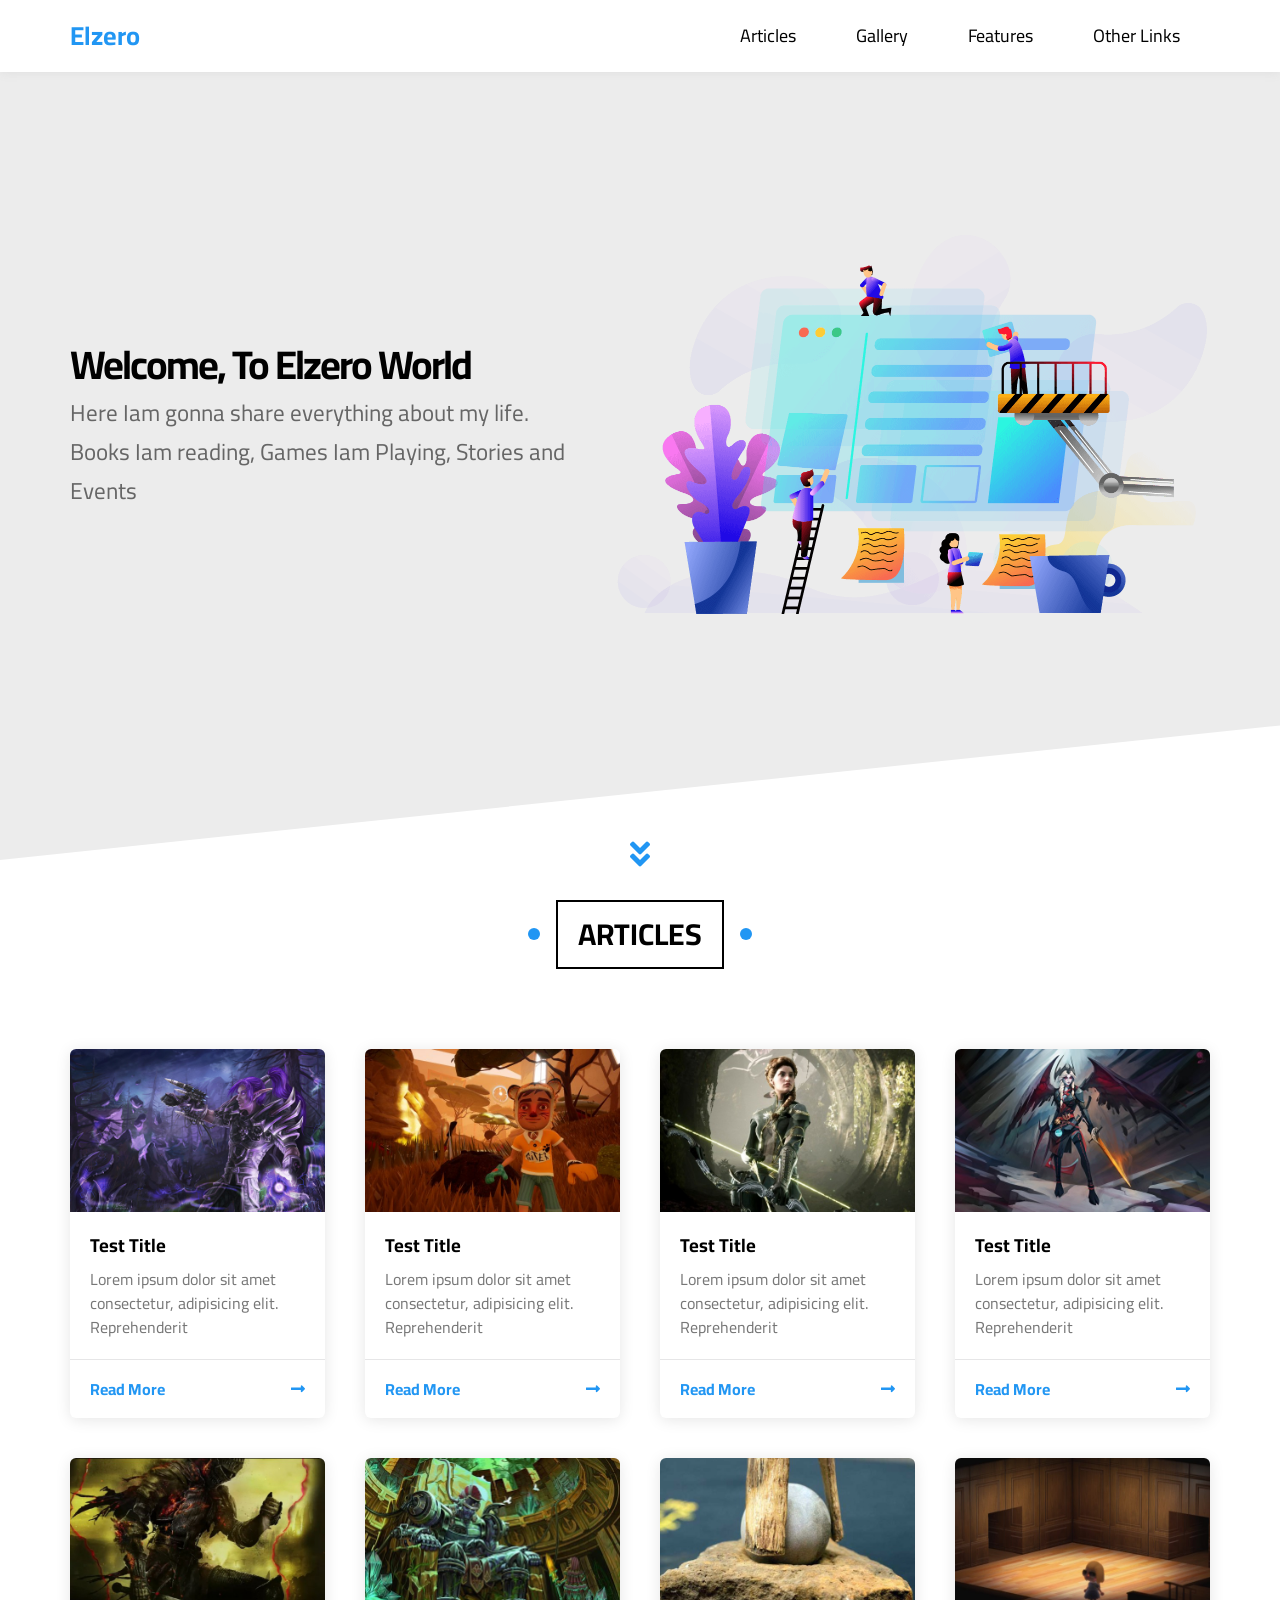
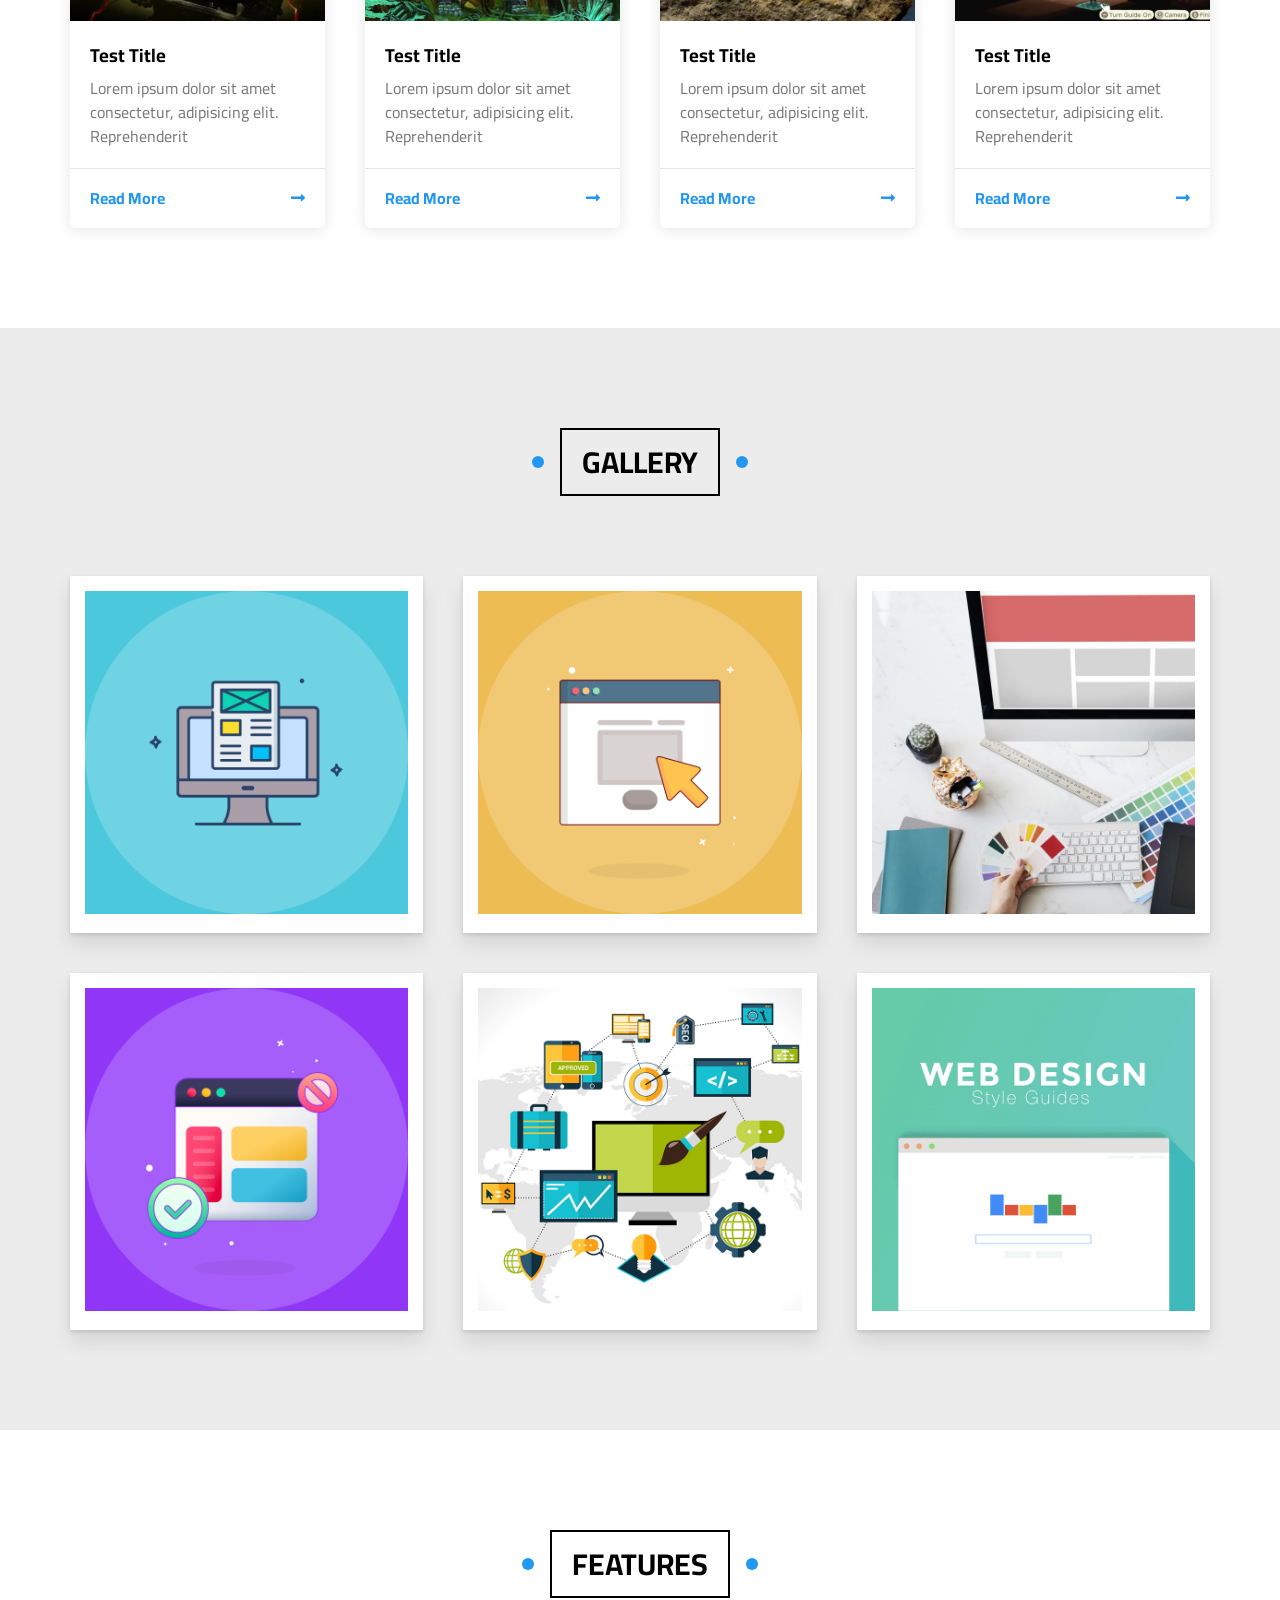
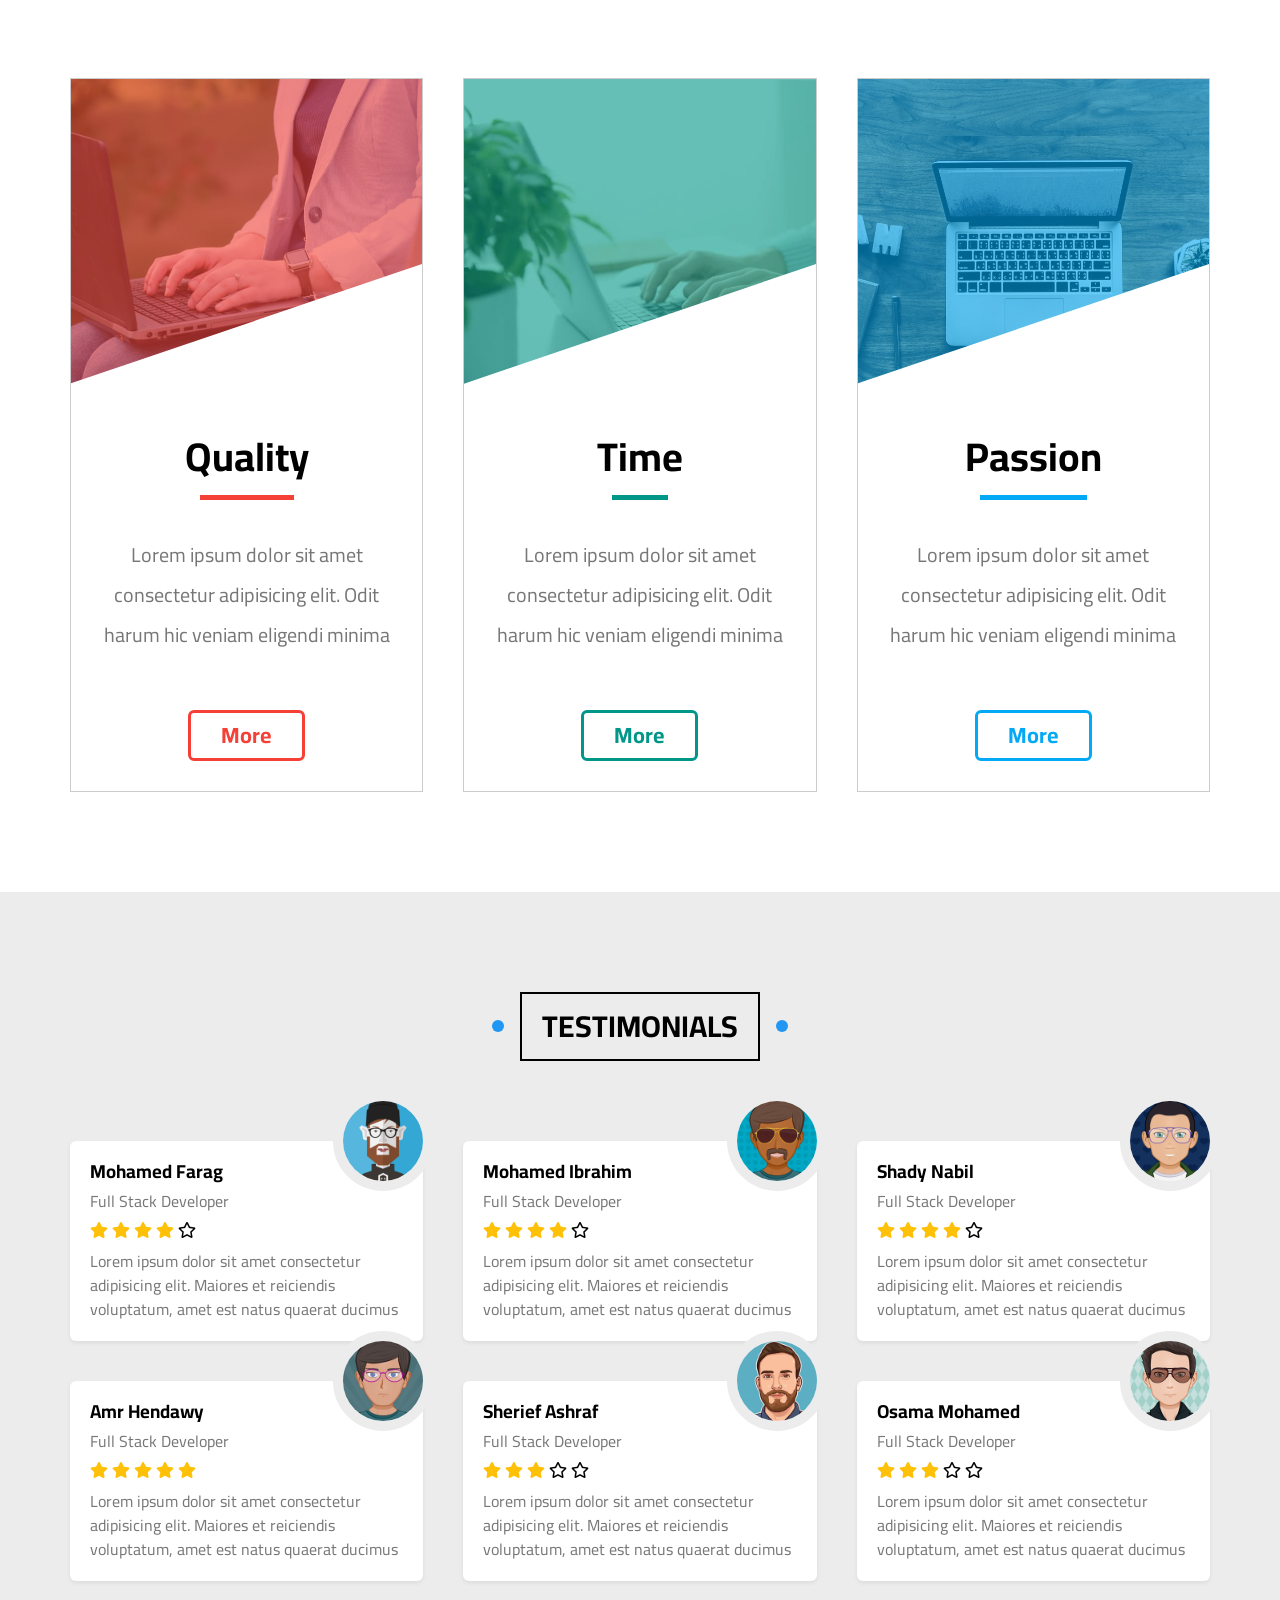
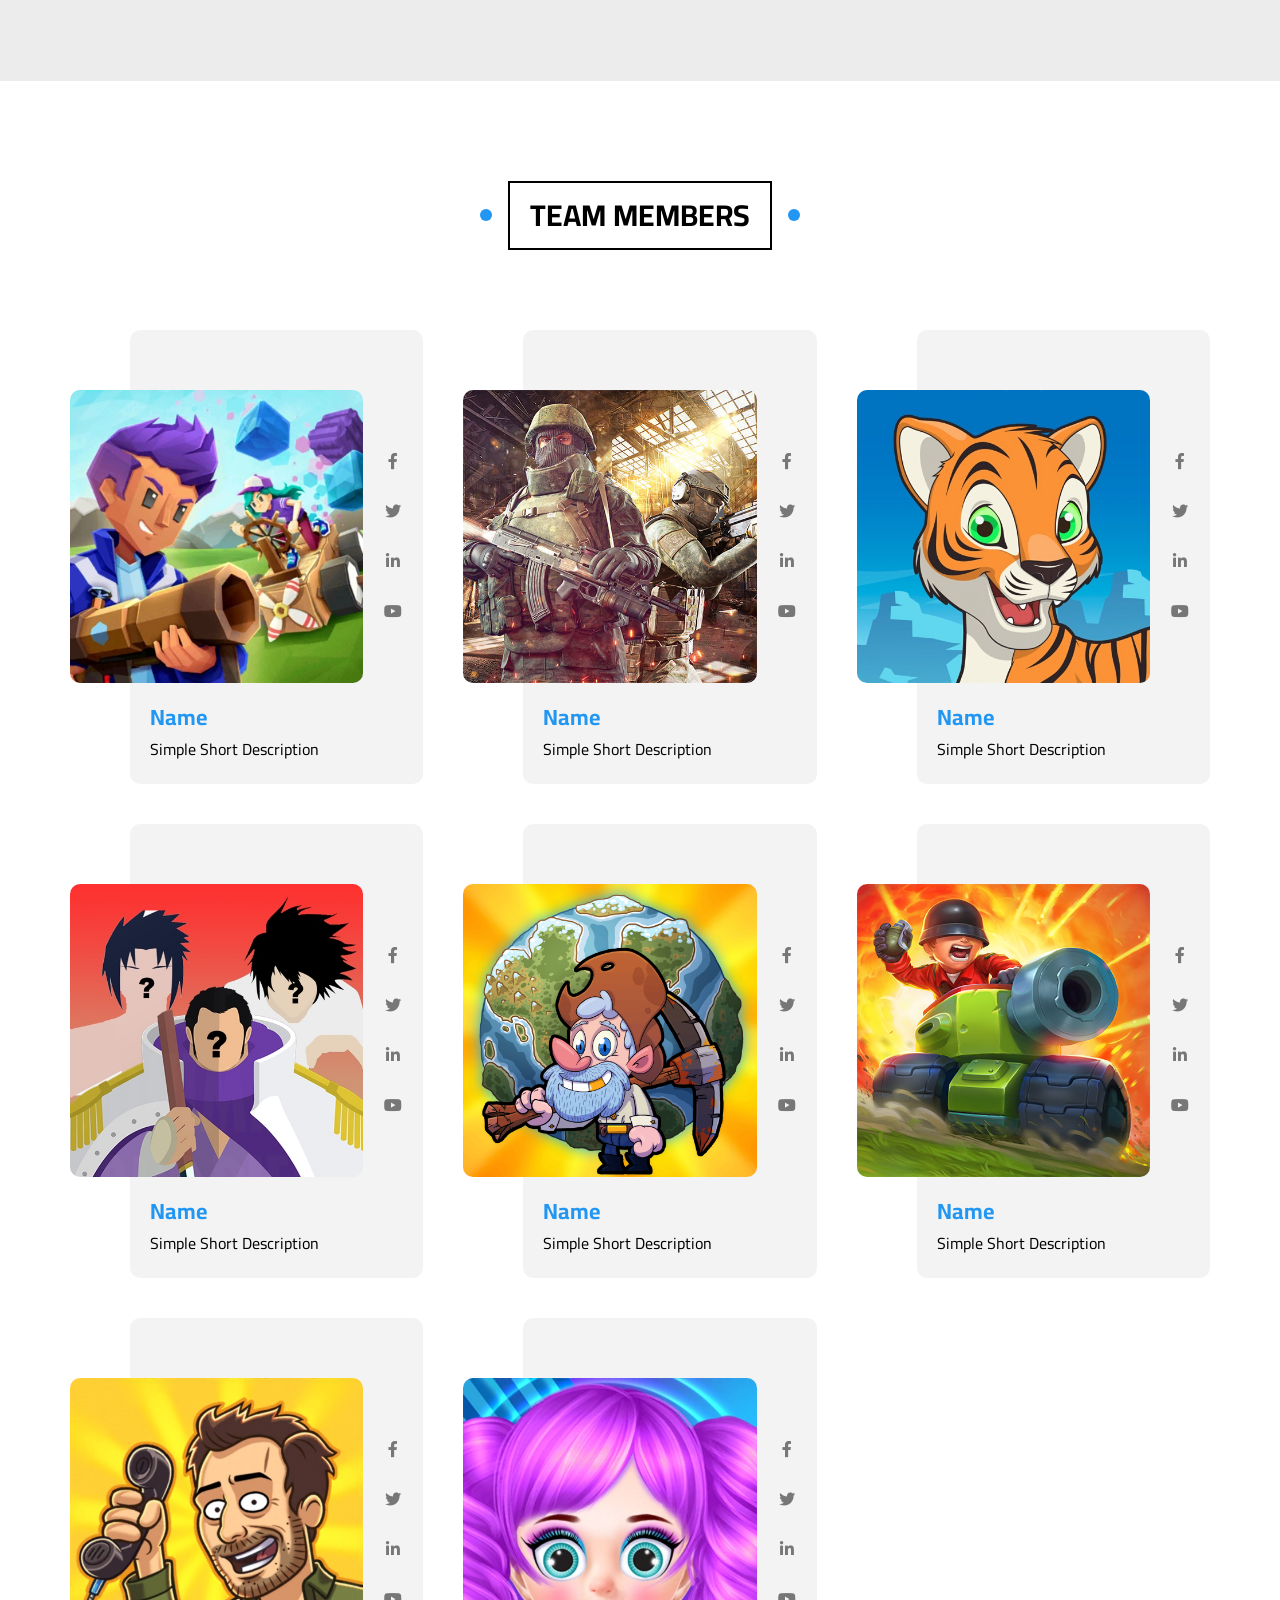
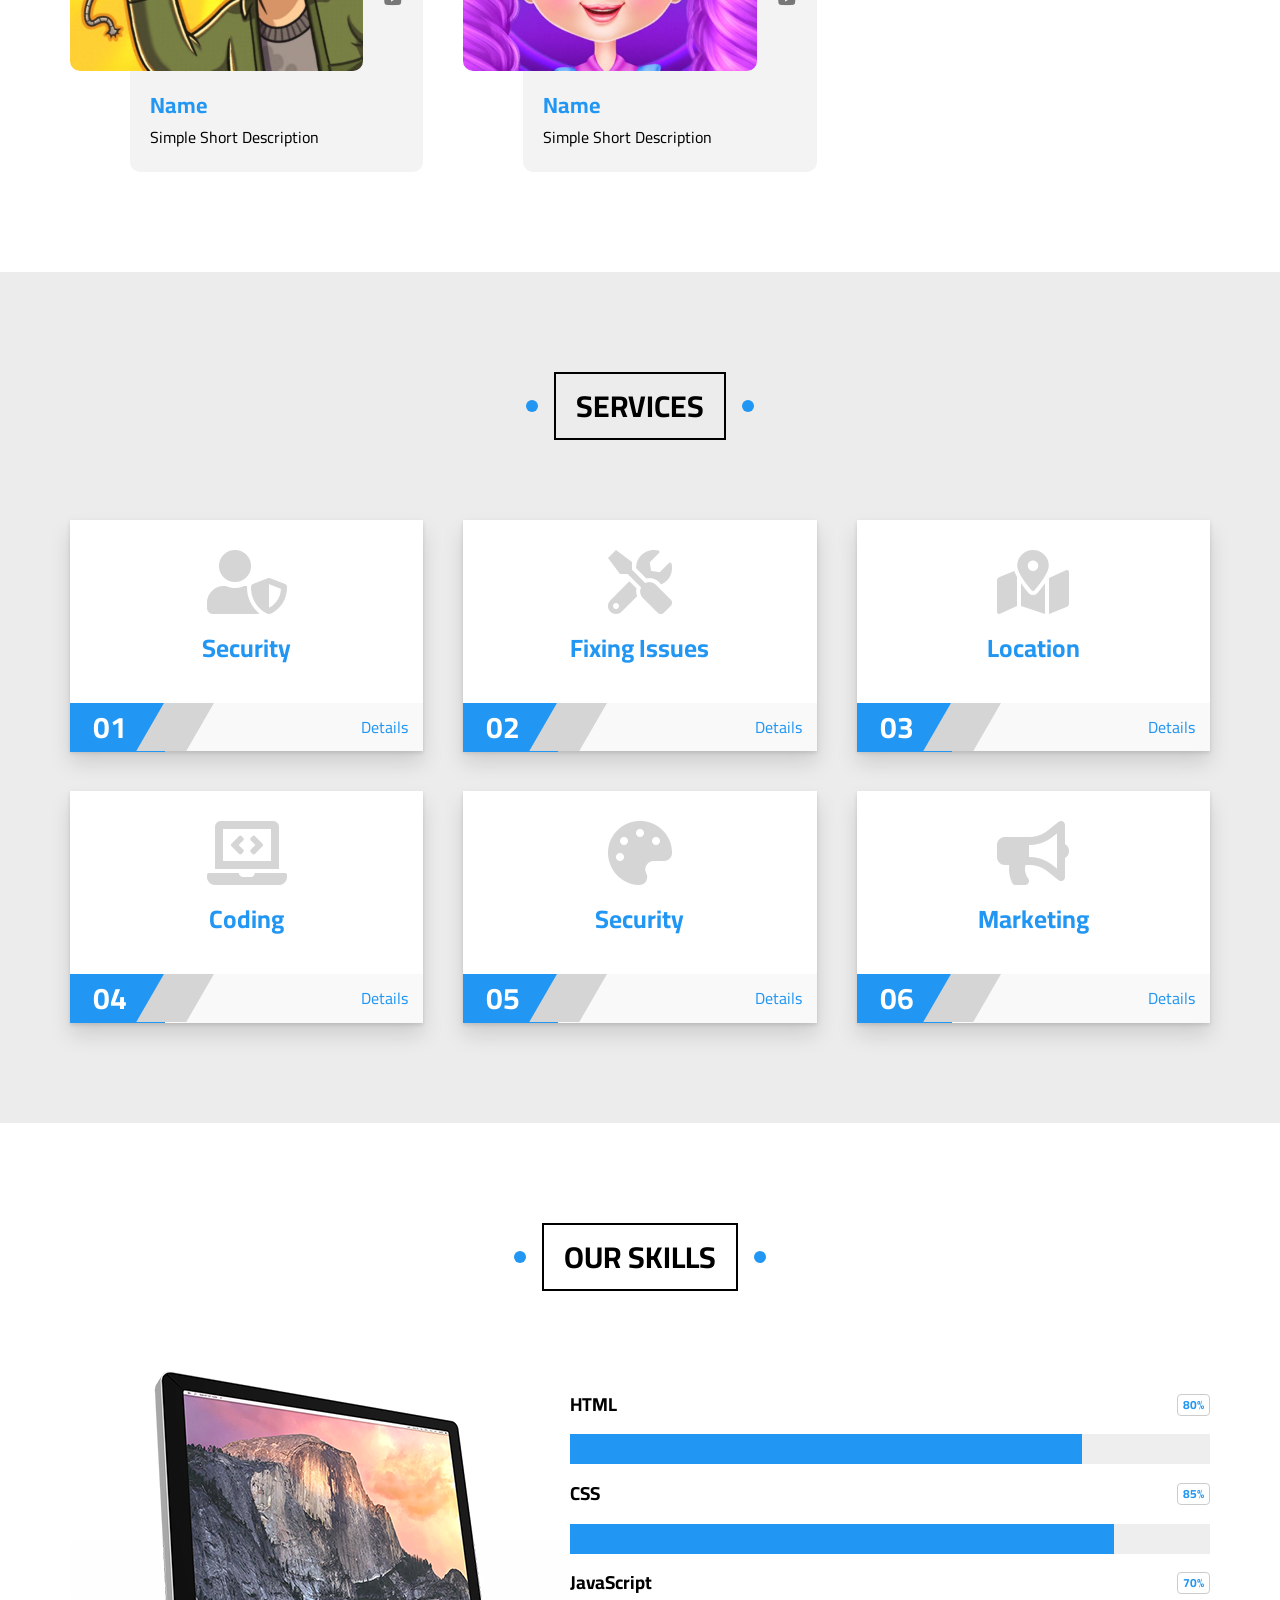
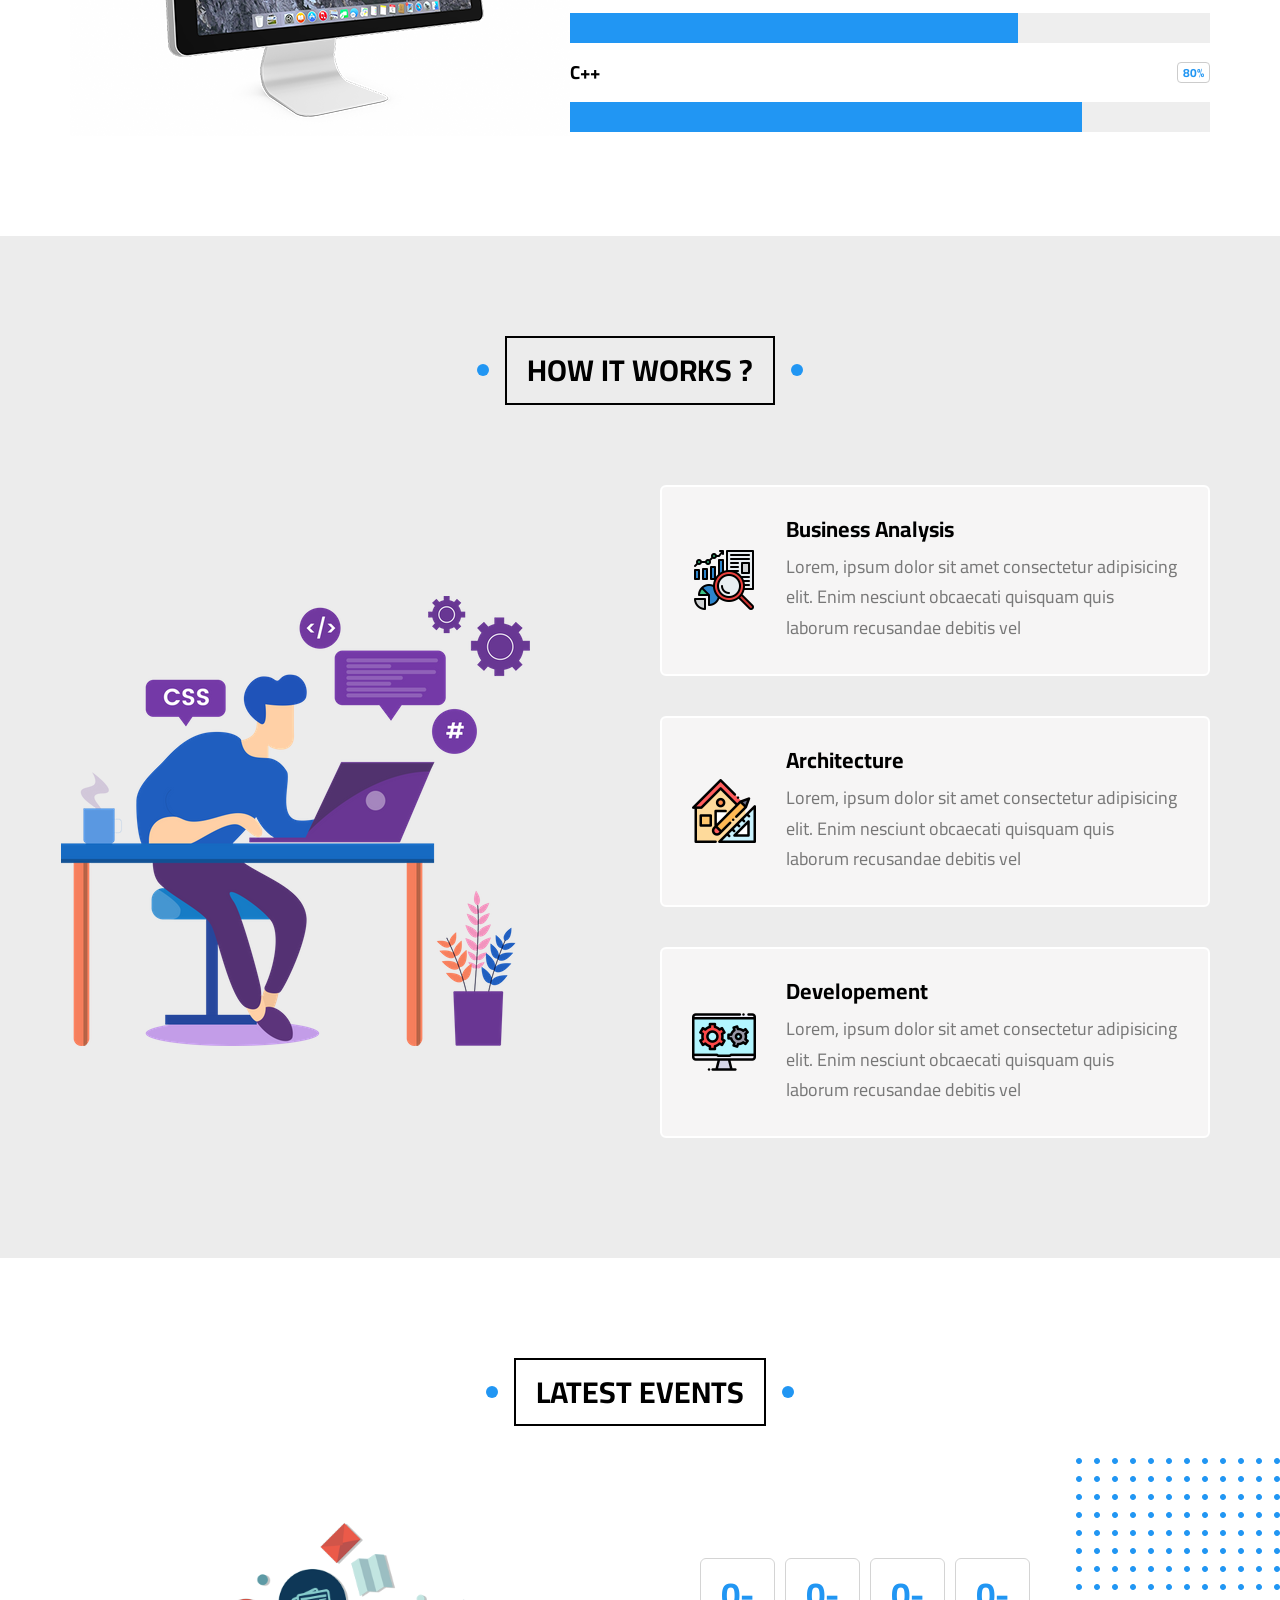
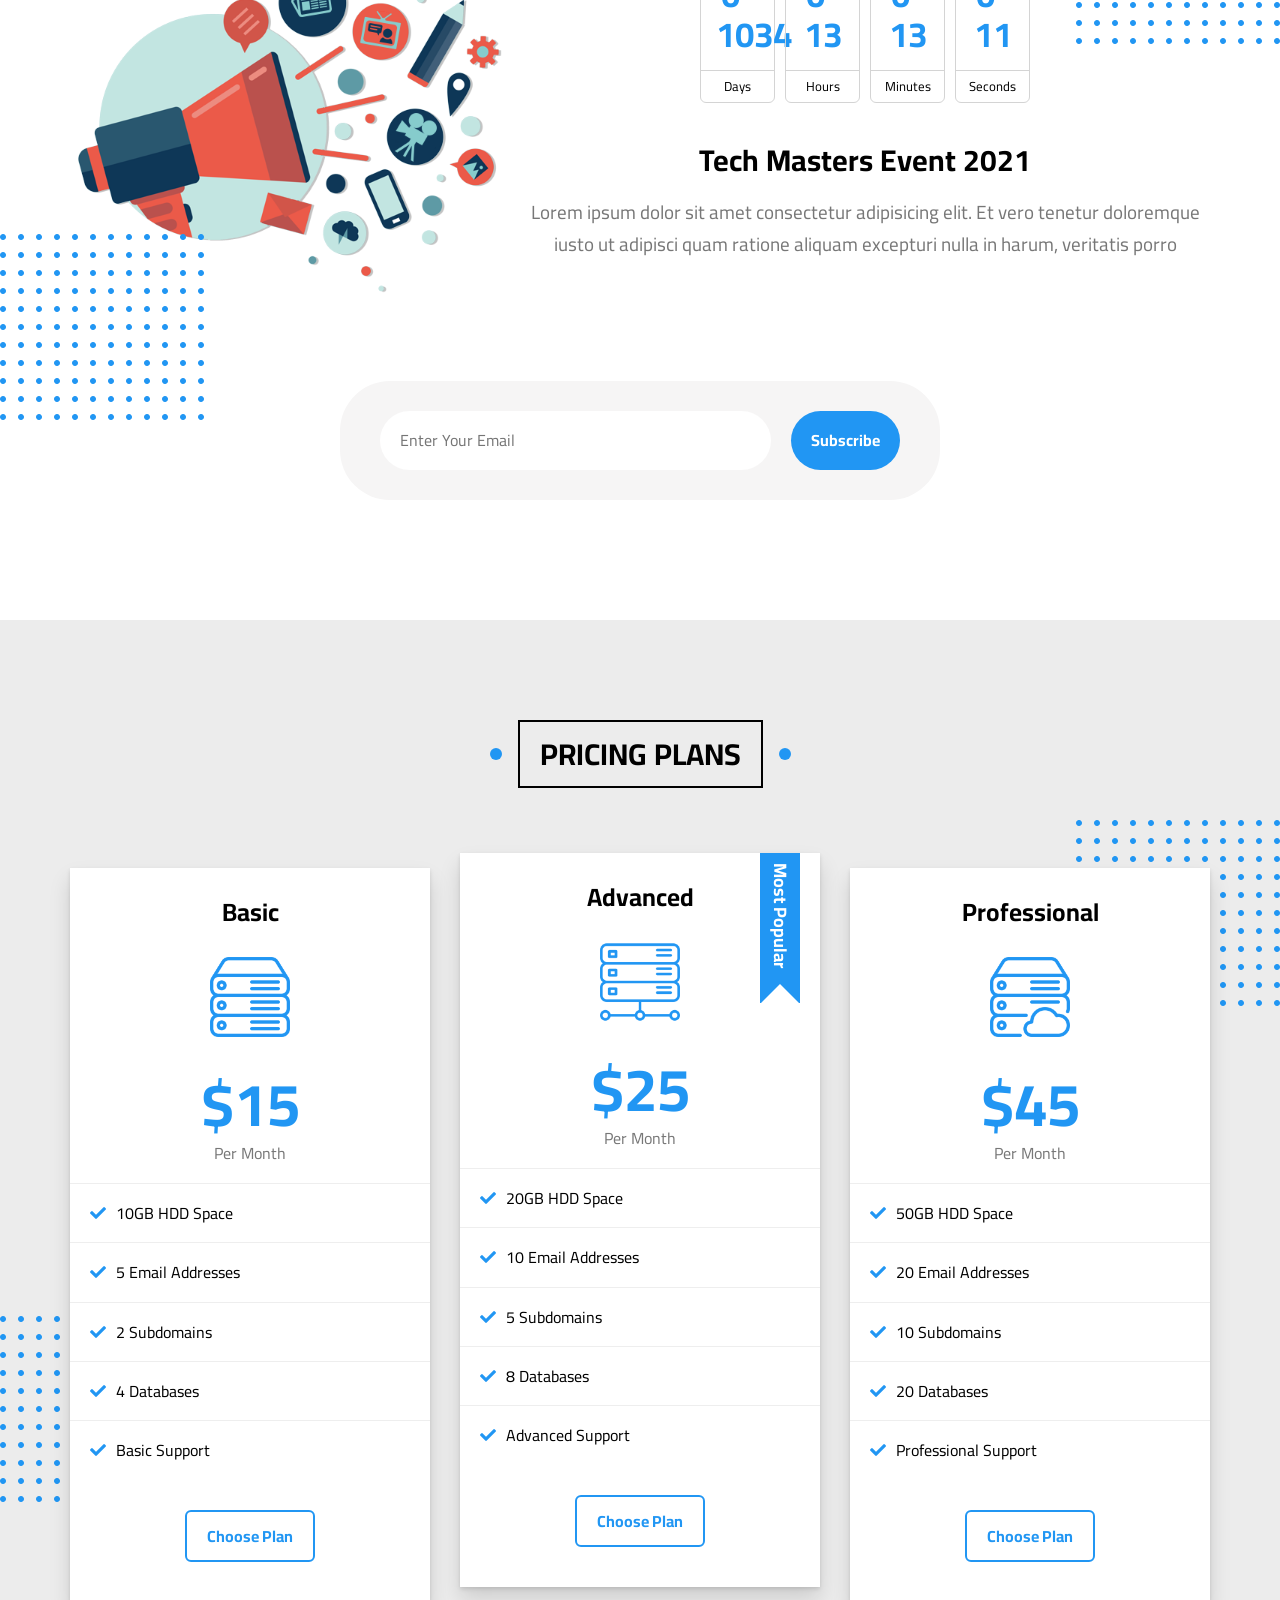
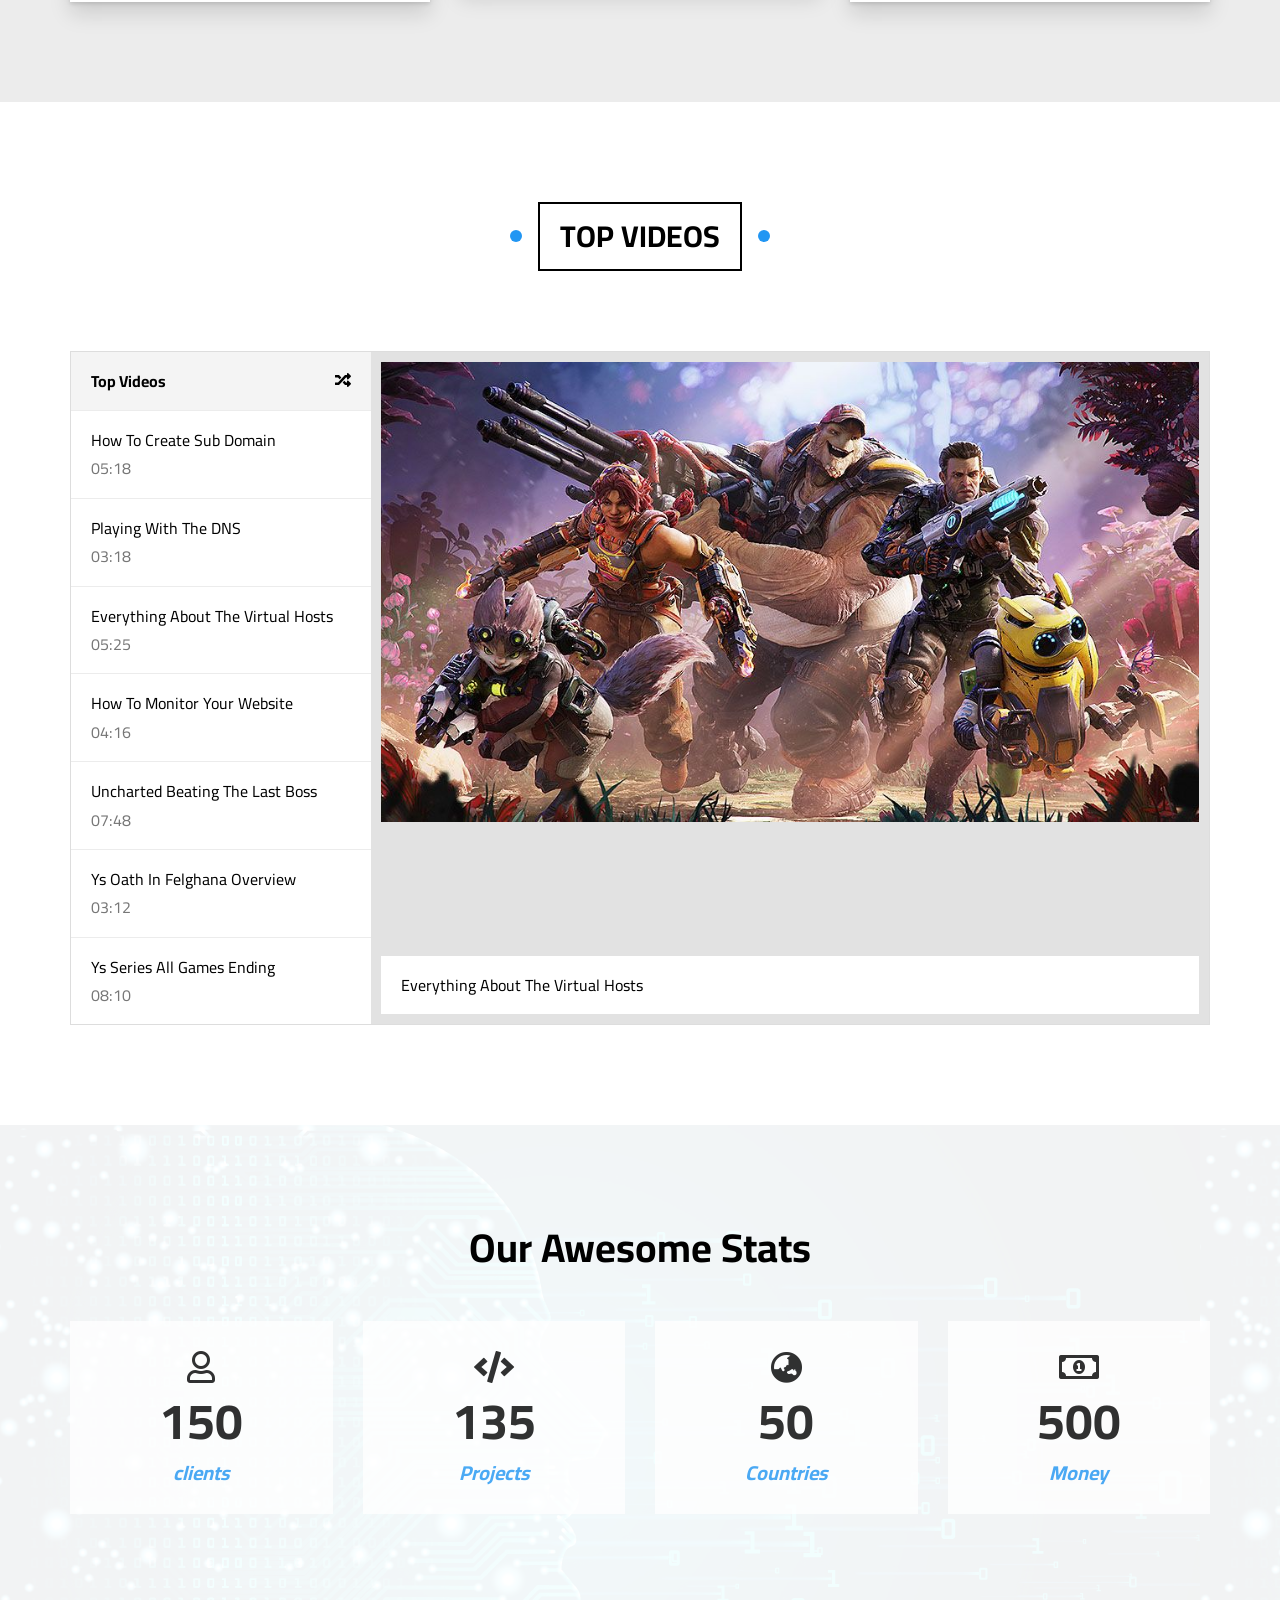
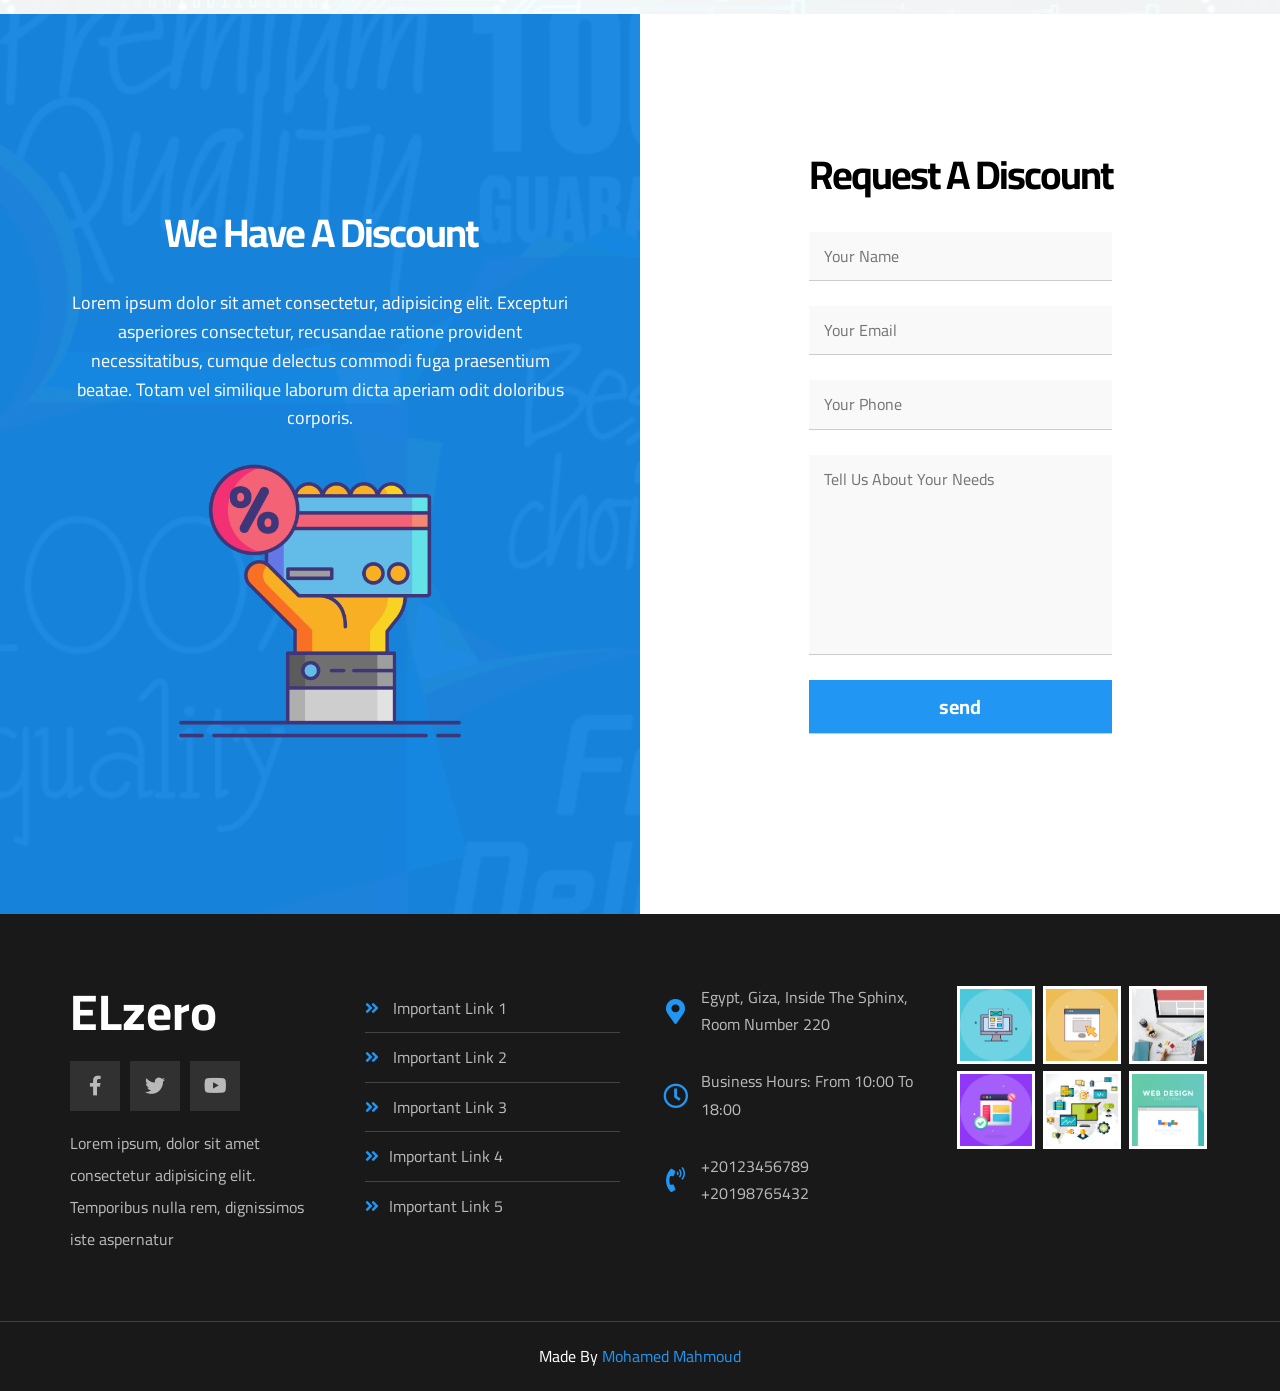
<file: Html&&CSS Template 3/index.html>
<!DOCTYPE html>
<html lang="en">
  <head>
    <meta charset="UTF-8" />
    <meta http-equiv="X-UA-Compatible" content="IE=edge" />
    <meta name="viewport" content="width=device-width, initial-scale=1.0" />
    <title>Template 3</title>
    <link rel="stylesheet" href="css/normalize.css" />
    <link rel="stylesheet" href="css/style.css" />
    <!-- Font Awesome -->
    <link rel="stylesheet" href="css/all.min.css" />
    <!-- Google Fonts -->
    <link rel="preconnect" href="https://fonts.googleapis.com" />
    <link rel="preconnect" href="https://fonts.gstatic.com" crossorigin />
    <link
      href="https://fonts.googleapis.com/css2?family=Cairo:wght@300;400;700&#038;display=swap"
      rel="stylesheet"
    />
  </head>
  <body>
    <!-- Start Header -->
    <div class="header" id="header">
      <div class="container">
        <a href="#" class="logo">Elzero</a>
        <ul class="main-nav">
          <li><a href="#articles">Articles</a></li>
          <li><a href="#gallery">Gallery</a></li>
          <li><a href="#features">Features</a></li>
          <li>
            <a href="#">Other Links</a>
            <!-- Start Megamenu -->
            <div class="mega-menu">
              <div class="image">
                <img src="imgs/megamenu.png" alt="" />
              </div>
              <ul class="links">
                <li>
                  <a href="#testimonials"
                    ><i class="far fa-comments fa-fw"></i> Testimonials</a
                  >
                </li>
                <li>
                  <a href="#team"
                    ><i class="far fa-user fa-fw"></i> Team Members</a
                  >
                </li>
                <li>
                  <a href="#services"
                    ><i class="far fa-building fa-fw"></i> Services</a
                  >
                </li>
                <li>
                  <a href="#our-skills"
                    ><i class="far fa-check-circle fa-fw"></i> Our Skills</a
                  >
                </li>
                <li>
                  <a href="#work-steps"
                    ><i class="far fa-clipboard fa-fw"></i> How It Works</a
                  >
                </li>
              </ul>
              <ul class="links">
                <li>
                  <a href="#events"
                    ><i class="far fa-calendar-alt fa-fw"></i> Events</a
                  >
                </li>
                <li>
                  <a href="#pricing"
                    ><i class="fas fa-server fa-fw"></i> Pricing Plans</a
                  >
                </li>
                <li>
                  <a href="#video"
                    ><i class="far fa-play-circle fa-fw"></i> Top Videos</a
                  >
                </li>
                <li>
                  <a href="#stats"
                    ><i class="far fa-chart-bar fa-fw"></i> Stats</a
                  >
                </li>
                <li>
                  <a href="#discount"
                    ><i class="fas fa-percent fa-fw"></i> Request A Discount</a
                  >
                </li>
              </ul>
            </div>
            <!-- End Megamenu -->
          </li>
        </ul>
      </div>
    </div>
    <!-- End Header -->
    <!-- Start Landing -->
    <div class="landing">
      <div class="container">
        <div class="text">
          <h1>Welcome, To Elzero World</h1>
          <p>
            Here Iam gonna share everything about my life. Books Iam reading,
            Games Iam Playing, Stories and Events
          </p>
        </div>
        <div class="image">
          <img decoding="async" src="imgs/landing-image.png" alt="" />
        </div>
      </div>
      <a href="#articles" class="go-down">
        <i class="fas fa-angle-double-down fa-2x"></i>
      </a>
    </div>
    <!-- End Landing -->
    <!-- Start Articles -->
    <div class="articles" id="articles">
      <h2 class="main-title">Articles</h2>
      <div class="container">
        <div class="box">
          <img decoding="async" src="imgs/cat-01.jpg" alt="" />
          <div class="content">
            <h3>Test Title</h3>
            <p>
              Lorem ipsum dolor sit amet consectetur, adipisicing elit.
              Reprehenderit
            </p>
          </div>
          <div class="info">
            <a href="">Read More</a>
            <i class="fas fa-long-arrow-alt-right"></i>
          </div>
        </div>
        <div class="box">
          <img decoding="async" src="imgs/cat-02.jpg" alt="" />
          <div class="content">
            <h3>Test Title</h3>
            <p>
              Lorem ipsum dolor sit amet consectetur, adipisicing elit.
              Reprehenderit
            </p>
          </div>
          <div class="info">
            <a href="">Read More</a>
            <i class="fas fa-long-arrow-alt-right"></i>
          </div>
        </div>
        <div class="box">
          <img decoding="async" src="imgs/cat-03.jpg" alt="" />
          <div class="content">
            <h3>Test Title</h3>
            <p>
              Lorem ipsum dolor sit amet consectetur, adipisicing elit.
              Reprehenderit
            </p>
          </div>
          <div class="info">
            <a href="">Read More</a>
            <i class="fas fa-long-arrow-alt-right"></i>
          </div>
        </div>
        <div class="box">
          <img decoding="async" src="imgs/cat-04.jpg" alt="" />
          <div class="content">
            <h3>Test Title</h3>
            <p>
              Lorem ipsum dolor sit amet consectetur, adipisicing elit.
              Reprehenderit
            </p>
          </div>
          <div class="info">
            <a href="">Read More</a>
            <i class="fas fa-long-arrow-alt-right"></i>
          </div>
        </div>
        <div class="box">
          <img decoding="async" src="imgs/cat-05.jpg" alt="" />
          <div class="content">
            <h3>Test Title</h3>
            <p>
              Lorem ipsum dolor sit amet consectetur, adipisicing elit.
              Reprehenderit
            </p>
          </div>
          <div class="info">
            <a href="">Read More</a>
            <i class="fas fa-long-arrow-alt-right"></i>
          </div>
        </div>
        <div class="box">
          <img decoding="async" src="imgs/cat-06.jpg" alt="" />
          <div class="content">
            <h3>Test Title</h3>
            <p>
              Lorem ipsum dolor sit amet consectetur, adipisicing elit.
              Reprehenderit
            </p>
          </div>
          <div class="info">
            <a href="">Read More</a>
            <i class="fas fa-long-arrow-alt-right"></i>
          </div>
        </div>
        <div class="box">
          <img decoding="async" src="imgs/cat-07.jpg" alt="" />
          <div class="content">
            <h3>Test Title</h3>
            <p>
              Lorem ipsum dolor sit amet consectetur, adipisicing elit.
              Reprehenderit
            </p>
          </div>
          <div class="info">
            <a href="">Read More</a>
            <i class="fas fa-long-arrow-alt-right"></i>
          </div>
        </div>
        <div class="box">
          <img decoding="async" src="imgs/cat-08.jpg" alt="" />
          <div class="content">
            <h3>Test Title</h3>
            <p>
              Lorem ipsum dolor sit amet consectetur, adipisicing elit.
              Reprehenderit
            </p>
          </div>
          <div class="info">
            <a href="">Read More</a>
            <i class="fas fa-long-arrow-alt-right"></i>
          </div>
        </div>
      </div>
    </div>
    <div class="spikes"></div>
    <!-- End Articles -->
    <!-- start Gallary  -->
    <div class="gallary" id="gallery">
      <h2 class="main-title">Gallery</h2>
      <div class="container">
        <div class="box">
          <div class="image">
            <img src="imgs/gallery-01.png" alt="" />
          </div>
        </div>
        <div class="box">
          <div class="image">
            <img src="imgs/gallery-02.png" alt="" />
          </div>
        </div>
        <div class="box">
          <div class="image">
            <img src="imgs/gallery-03.jpg" alt="" />
          </div>
        </div>
        <div class="box">
          <div class="image">
            <img src="imgs/gallery-04.png" alt="" />
          </div>
        </div>
        <div class="box">
          <div class="image">
            <img src="imgs/gallery-05.jpg" alt="" />
          </div>
        </div>
        <div class="box">
          <div class="image">
            <img src="imgs/gallery-06.png" alt="" />
          </div>
        </div>
      </div>
    </div>
    <!-- End Gallary  -->
    <!-- Start Features -->
    <div class="features" id="features">
      <h2 class="main-title">Features</h2>
      <div class="container">
        <div class="box quality">
          <div class="img-holder">
            <img decoding="async" src="imgs/features-01.jpg" alt="" />
          </div>
          <h2>Quality</h2>
          <p>
            Lorem ipsum dolor sit amet consectetur adipisicing elit. Odit harum
            hic veniam eligendi minima
          </p>
          <a href="#">More</a>
        </div>
        <div class="box time">
          <div class="img-holder">
            <img decoding="async" src="imgs/features-02.jpg" alt="" />
          </div>
          <h2>Time</h2>
          <p>
            Lorem ipsum dolor sit amet consectetur adipisicing elit. Odit harum
            hic veniam eligendi minima
          </p>
          <a href="#">More</a>
        </div>
        <div class="box passion">
          <div class="img-holder">
            <img decoding="async" src="imgs/features-03.jpg" alt="" />
          </div>
          <h2>Passion</h2>
          <p>
            Lorem ipsum dolor sit amet consectetur adipisicing elit. Odit harum
            hic veniam eligendi minima
          </p>
          <a href="#">More</a>
        </div>
      </div>
    </div>
    <!-- End Features -->
    <!-- start Testimonials -->
    <div class="Testimonials" id="testimonials">
      <h2 class="main-title">Testimonials</h2>
      <div class="container">
        <div class="box">
          <img src="imgs/avatar-01.png" alt="" />
          <h3>Mohamed Farag</h3>
          <span>Full Stack Developer</span>
          <div class="rate">
            <i class="filled fas fa-star"></i>
            <i class="filled fas fa-star"></i>
            <i class="filled fas fa-star"></i>
            <i class="filled fas fa-star"></i>
            <i class="far fa-star"></i>
          </div>
          <p>
            Lorem ipsum dolor sit amet consectetur adipisicing elit. Maiores et
            reiciendis voluptatum, amet est natus quaerat ducimus
          </p>
        </div>
        <div class="box">
          <img src="imgs/avatar-02.png" alt="" />
          <h3>Mohamed Ibrahim</h3>
          <span>Full Stack Developer</span>
          <div class="rate">
            <i class="filled fas fa-star"></i>
            <i class="filled fas fa-star"></i>
            <i class="filled fas fa-star"></i>
            <i class="filled fas fa-star"></i>
            <i class="far fa-star"></i>
          </div>
          <p>
            Lorem ipsum dolor sit amet consectetur adipisicing elit. Maiores et
            reiciendis voluptatum, amet est natus quaerat ducimus
          </p>
        </div>
        <div class="box">
          <img src="imgs/avatar-03.png" alt="" />
          <h3>Shady Nabil</h3>
          <span>Full Stack Developer</span>
          <div class="rate">
            <i class="filled fas fa-star"></i>
            <i class="filled fas fa-star"></i>
            <i class="filled fas fa-star"></i>
            <i class="filled fas fa-star"></i>
            <i class="far fa-star"></i>
          </div>
          <p>
            Lorem ipsum dolor sit amet consectetur adipisicing elit. Maiores et
            reiciendis voluptatum, amet est natus quaerat ducimus
          </p>
        </div>
        <div class="box">
          <img src="imgs/avatar-04.png" alt="" />
          <h3>Amr Hendawy</h3>
          <span>Full Stack Developer</span>
          <div class="rate">
            <i class="filled fas fa-star"></i>
            <i class="filled fas fa-star"></i>
            <i class="filled fas fa-star"></i>
            <i class="filled fas fa-star"></i>
            <i class="filled fas fa-star"></i>
          </div>
          <p>
            Lorem ipsum dolor sit amet consectetur adipisicing elit. Maiores et
            reiciendis voluptatum, amet est natus quaerat ducimus
          </p>
        </div>
        <div class="box">
          <img src="imgs/avatar-05.png" alt="" />
          <h3>Sherief Ashraf</h3>
          <span>Full Stack Developer</span>
          <div class="rate">
            <i class="filled fas fa-star"></i>
            <i class="filled fas fa-star"></i>
            <i class="filled fas fa-star"></i>
            <i class="far fa-star"></i>
            <i class="far fa-star"></i>
          </div>
          <p>
            Lorem ipsum dolor sit amet consectetur adipisicing elit. Maiores et
            reiciendis voluptatum, amet est natus quaerat ducimus
          </p>
        </div>
        <div class="box">
          <img src="imgs/avatar-06.png" alt="" />
          <h3>Osama Mohamed</h3>
          <span>Full Stack Developer</span>
          <div class="rate">
            <i class="filled fas fa-star"></i>
            <i class="filled fas fa-star"></i>
            <i class="filled fas fa-star"></i>
            <i class="far fa-star"></i>
            <i class="far fa-star"></i>
          </div>
          <p>
            Lorem ipsum dolor sit amet consectetur adipisicing elit. Maiores et
            reiciendis voluptatum, amet est natus quaerat ducimus
          </p>
        </div>
      </div>
    </div>
    <!-- End Testimonials -->
    <!-- start team  -->
    <div class="team" id="team">
      <h3 class="main-title">Team Members</h3>
      <div class="container">
        <div class="box">
          <div class="data">
            <img src="imgs/team-01.jpg" alt="" />
            <div class="social">
              <a href="#"><i class="fab fa-facebook-f"></i></a>
              <a href="#"><i class="fab fa-twitter"></i></a>
              <a href="#"><i class="fab fa-linkedin-in"></i></a>
              <a href="#"><i class="fab fa-youtube"></i></a>
            </div>
          </div>
          <div class="info">
            <h3>Name</h3>
            <p>Simple Short Description</p>
          </div>
        </div>
        <div class="box">
          <div class="data">
            <img src="imgs/team-02.jpg" alt="" />
            <div class="social">
              <a href="#"><i class="fab fa-facebook-f"></i></a>
              <a href="#"><i class="fab fa-twitter"></i></a>
              <a href="#"><i class="fab fa-linkedin-in"></i></a>
              <a href="#"><i class="fab fa-youtube"></i></a>
            </div>
          </div>
          <div class="info">
            <h3>Name</h3>
            <p>Simple Short Description</p>
          </div>
        </div>
        <div class="box">
          <div class="data">
            <img src="imgs/team-03.jpg" alt="" />
            <div class="social">
              <a href="#"><i class="fab fa-facebook-f"></i></a>
              <a href="#"><i class="fab fa-twitter"></i></a>
              <a href="#"><i class="fab fa-linkedin-in"></i></a>
              <a href="#"><i class="fab fa-youtube"></i></a>
            </div>
          </div>
          <div class="info">
            <h3>Name</h3>
            <p>Simple Short Description</p>
          </div>
        </div>
        <div class="box">
          <div class="data">
            <img src="imgs/team-04.jpg" alt="" />
            <div class="social">
              <a href="#"><i class="fab fa-facebook-f"></i></a>
              <a href="#"><i class="fab fa-twitter"></i></a>
              <a href="#"><i class="fab fa-linkedin-in"></i></a>
              <a href="#"><i class="fab fa-youtube"></i></a>
            </div>
          </div>
          <div class="info">
            <h3>Name</h3>
            <p>Simple Short Description</p>
          </div>
        </div>
        <div class="box">
          <div class="data">
            <img src="imgs/team-05.png" alt="" />
            <div class="social">
              <a href="#"><i class="fab fa-facebook-f"></i></a>
              <a href="#"><i class="fab fa-twitter"></i></a>
              <a href="#"><i class="fab fa-linkedin-in"></i></a>
              <a href="#"><i class="fab fa-youtube"></i></a>
            </div>
          </div>
          <div class="info">
            <h3>Name</h3>
            <p>Simple Short Description</p>
          </div>
        </div>
        <div class="box">
          <div class="data">
            <img src="imgs/team-06.png" alt="" />
            <div class="social">
              <a href="#"><i class="fab fa-facebook-f"></i></a>
              <a href="#"><i class="fab fa-twitter"></i></a>
              <a href="#"><i class="fab fa-linkedin-in"></i></a>
              <a href="#"><i class="fab fa-youtube"></i></a>
            </div>
          </div>
          <div class="info">
            <h3>Name</h3>
            <p>Simple Short Description</p>
          </div>
        </div>
        <div class="box">
          <div class="data">
            <img src="imgs/team-07.jpg" alt="" />
            <div class="social">
              <a href="#"><i class="fab fa-facebook-f"></i></a>
              <a href="#"><i class="fab fa-twitter"></i></a>
              <a href="#"><i class="fab fa-linkedin-in"></i></a>
              <a href="#"><i class="fab fa-youtube"></i></a>
            </div>
          </div>
          <div class="info">
            <h3>Name</h3>
            <p>Simple Short Description</p>
          </div>
        </div>
        <div class="box">
          <div class="data">
            <img src="imgs/team-08.jpg" alt="" />
            <div class="social">
              <a href="#"><i class="fab fa-facebook-f"></i></a>
              <a href="#"><i class="fab fa-twitter"></i></a>
              <a href="#"><i class="fab fa-linkedin-in"></i></a>
              <a href="#"><i class="fab fa-youtube"></i></a>
            </div>
          </div>
          <div class="info">
            <h3>Name</h3>
            <p>Simple Short Description</p>
          </div>
        </div>
      </div>
    </div>
    <!-- End team  -->
    <!-- start Services -->
    <div class="Services">
      <h2 class="main-title">services</h2>
      <div class="container">
        <div class="box">
          <i class="fas fa-user-shield fa-4x"></i>
          <h3>Security</h3>
          <div class="info">
            <a href="#">Details</a>
          </div>
        </div>
        <div class="box">
          <i class="fas fa-tools fa-4x"></i>
          <h3>Fixing Issues</h3>
          <div class="info">
            <a href="#">Details</a>
          </div>
        </div>
        <div class="box">
          <i class="fas fa-map-marked-alt fa-4x"></i>
          <h3>Location</h3>
          <div class="info">
            <a href="#">Details</a>
          </div>
        </div>
        <div class="box">
          <i class="fas fa-laptop-code fa-4x"></i>
          <h3>Coding</h3>
          <div class="info">
            <a href="#">Details</a>
          </div>
        </div>
        <div class="box">
          <i class="fas fa-palette fa-4x"></i>
          <h3>Security</h3>
          <div class="info">
            <a href="#">Details</a>
          </div>
        </div>
        <div class="box">
          <i class="fas fa-bullhorn fa-4x"></i>
          <h3>Marketing</h3>
          <div class="info">
            <a href="#">Details</a>
          </div>
        </div>
      </div>
    </div>
    <!-- End Services -->
    <!-- start Ourskills -->
    <div class="our-skills" id="our-skills">
      <h2 class="main-title">our skills</h2>
      <div class="container">
        <img src="imgs/skills.png" alt="" />
        <div class="skills">
          <div class="skill">
            <h3>
              HTML
              <span>80%</span>
            </h3>
            <div class="data-progress">
              <span style="width: 80%" data-width="80%"></span>
            </div>
          </div>
          <div class="skill">
            <h3>
              CSS
              <span>85%</span>
            </h3>
            <div class="data-progress">
              <span style="width: 85%" data-width="85%"></span>
            </div>
          </div>
          <div class="skill">
            <h3>
              JavaScript
              <span>70%</span>
            </h3>
            <div class="data-progress">
              <span style="width: 70%" data-width="70%"></span>
            </div>
          </div>
          <div class="skill">
            <h3>
              C++
              <span>80%</span>
            </h3>
            <div class="data-progress">
              <span style="width: 80%" data-width="80%"></span>
            </div>
          </div>
        </div>
      </div>
    </div>
    <!-- End Ourskills -->
    <!-- start HowItWorks -->
    <div class="work" id="work-steps">
      <h2 class="main-title">how it works ?</h2>
      <div class="container">
        <img src="imgs/work-steps.png" alt="" />
        <div class="info">
          <div class="box">
            <img src="imgs/work-steps-1.png" alt="" />
            <div class="text">
              <h3>Business Analysis</h3>
              <p>
                Lorem, ipsum dolor sit amet consectetur adipisicing elit. Enim
                nesciunt obcaecati quisquam quis laborum recusandae debitis vel
              </p>
            </div>
          </div>
          <div class="box">
            <img src="imgs/work-steps-2.png" alt="" />
            <div class="text">
              <h3>Architecture</h3>
              <p>
                Lorem, ipsum dolor sit amet consectetur adipisicing elit. Enim
                nesciunt obcaecati quisquam quis laborum recusandae debitis vel
              </p>
            </div>
          </div>
          <div class="box">
            <img src="imgs/work-steps-3.png" alt="" />
            <div class="text">
              <h3>Developement</h3>
              <p>
                Lorem, ipsum dolor sit amet consectetur adipisicing elit. Enim
                nesciunt obcaecati quisquam quis laborum recusandae debitis vel
              </p>
            </div>
          </div>
        </div>
      </div>
    </div>
    <!-- End HowItWorks -->
    <!-- start LatestEvents -->
    <div class="events" id="events">
      <div class="dots dots-up"></div>
      <div class="dots dots-down"></div>
      <h2 class="main-title">Latest Events</h2>
      <div class="container">
        <img src="imgs/events.png" alt="" />
        <div class="info">
          <div class="time">
            <div class="unit">
              <span class="days">0-1034</span>
              <span>Days</span>
            </div>
            <div class="unit">
              <span class="hours">0-13</span>
              <span>Hours</span>
            </div>
            <div class="unit">
              <span class="minutes">0-13</span>
              <span>Minutes</span>
            </div>
            <div class="unit">
              <span class="seconds">0-11</span>
              <span>Seconds</span>
            </div>
          </div>
          <h2 class="title">Tech Masters Event 2021</h2>
          <p class="description">
            Lorem ipsum dolor sit amet consectetur adipisicing elit. Et vero
            tenetur doloremque iusto ut adipisci quam ratione aliquam excepturi
            nulla in harum, veritatis porro
          </p>
        </div>
        <div class="subscirbe">
          <form action="">
            <input type="email" placeholder="Enter Your Email" />
            <input type="submit" value="Subscribe" />
          </form>
        </div>
      </div>
    </div>
    <!-- End LatestEvents -->
    <!-- start Pricing -->
    <div class="pricing" id="pricing">
      <div class="dots dots-up"></div>
      <div class="dots dots-down"></div>
      <h2 class="main-title">Pricing Plans</h2>
      <div class="container">
        <div class="box">
          <div class="title">Basic</div>
          <img src="imgs/hosting-basic.png" alt="" />
          <div class="price">
            <span class="amount">$15</span>
            <span class="time">Per Month</span>
          </div>
          <ul>
            <li>10GB HDD Space</li>
            <li>5 Email Addresses</li>
            <li>2 Subdomains</li>
            <li>4 Databases</li>
            <li>Basic Support</li>
          </ul>
          <a href="#">Choose Plan</a>
        </div>
        <div class="box popular">
          <div class="title">Advanced</div>
          <div class="label">Most Popular</div>
          <img src="imgs/hosting-advanced.png" alt="" />
          <div class="price">
            <span class="amount">$25</span>
            <span class="time">Per Month</span>
          </div>
          <ul>
            <li>20GB HDD Space</li>
            <li>10 Email Addresses</li>
            <li>5 Subdomains</li>
            <li>8 Databases</li>
            <li>Advanced Support</li>
          </ul>
          <a href="#">Choose Plan</a>
        </div>
        <div class="box">
          <div class="title">Professional</div>
          <img src="imgs/hosting-professional.png" alt="" />
          <div class="price">
            <span class="amount">$45</span>
            <span class="time">Per Month</span>
          </div>
          <ul>
            <li>50GB HDD Space</li>
            <li>20 Email Addresses</li>
            <li>10 Subdomains</li>
            <li>20 Databases</li>
            <li>Professional Support</li>
          </ul>
          <a href="#">Choose Plan</a>
        </div>
      </div>
    </div>
    <!-- End Pricing -->
    <!-- start video -->
    <div class="video" id="video">
      <h2 class="main-title">Top Videos</h2>
      <div class="container">
        <div class="holder">
          <div class="lists">
            <div class="name">
              Top Videos
              <i class="fas fa-random"></i>
            </div>
            <ul>
              <li>
                How To Create Sub Domain
                <span>05:18</span>
              </li>
              <li>
                Playing With The DNS
                <span>03:18</span>
              </li>
              <li>
                Everything About The Virtual Hosts
                <span>05:25</span>
              </li>
              <li>
                How To Monitor Your Website
                <span>04:16</span>
              </li>
              <li>
                Uncharted Beating The Last Boss
                <span>07:48</span>
              </li>
              <li>
                Ys Oath In Felghana Overview
                <span>03:12</span>
              </li>
              <li>
                Ys Series All Games Ending
                <span>08:10</span>
              </li>
            </ul>
          </div>
          <div class="preview">
            <img src="imgs/video-preview.jpg" alt="" />
            <div class="info">Everything About The Virtual Hosts</div>
          </div>
        </div>
      </div>
    </div>
    <!-- End video -->
    <!-- start stats -->
    <div class="stats" id="stats">
      <h2>Our Awesome Stats</h2>
      <div class="container">
        <div class="box">
          <i class="far fa-user fa-2x fa-fw"></i>
          <span class="number">150</span>
          <span class="text">clients</span>
        </div>
        <div class="box">
          <i class="fas fa-code fa-2x fa-fw"></i>
          <span class="number">135</span>
          <span class="text">Projects</span>
        </div>
        <div class="box">
          <i class="fas fa-globe-asia fa-2x fa-fw"></i>
          <span class="number">50</span>
          <span class="text">Countries</span>
        </div>
        <div class="box">
          <i class="far fa-money-bill-alt fa-2x fa-fw"></i>
          <span class="number">500</span>
          <span class="text">Money</span>
        </div>
      </div>
    </div>
    <!-- End stats -->
    <!-- start discount -->
    <div class="discount" id="discount">
      <div class="image">
        <div class="content">
          <h2>We Have A Discount</h2>
          <p>
            Lorem ipsum dolor sit amet consectetur, adipisicing elit. Excepturi
            asperiores consectetur, recusandae ratione provident necessitatibus,
            cumque delectus commodi fuga praesentium beatae. Totam vel similique
            laborum dicta aperiam odit doloribus corporis.
          </p>
        </div>
        <img src="imgs/discount.png" alt="" />
      </div>
      <div class="form">
        <div class="content">
          <h2>Request A Discount</h2>
          <form action="">
            <input
              type="text"
              placeholder="Your Name"
              class="input"
              name="name"
            />
            <input
              type="email"
              placeholder="Your Email"
              class="input"
              name="Email"
            />
            <input
              type="text"
              placeholder="Your Phone"
              class="input"
              name="phone"
            />
            <textarea
              name="message"
              id=""
              placeholder="Tell Us About Your Needs"
              class="input"
            ></textarea>
            <input type="submit" value="send" class="input" />
          </form>
        </div>
      </div>
    </div>
    <!-- End discount -->
    <!-- start footer -->
    <div class="footer">
      <div class="container">
        <div class="box">
          <h3>ELzero</h3>
          <ul class="social">
            <li>
              <a href="#" class="facebook">
                <i class="fab fa-facebook-f"></i>
              </a>
            </li>
            <li>
              <a href="#" class="twitter">
                <i class="fab fa-twitter"></i>
              </a>
            </li>
            <li>
              <a href="#" class="youtube">
                <i class="fab fa-youtube"></i>
              </a>
            </li>
          </ul>
          <p class="text">
            Lorem ipsum, dolor sit amet consectetur adipisicing elit. Temporibus
            nulla rem, dignissimos iste aspernatur
          </p>
        </div>
        <div class="box">
          <ul class="links">
            <li>
              Important Link 1
              <a href="#"></a>
            </li>
            <li>
              Important Link 2
              <a href="#"></a>
            </li>
            <li>
              Important Link 3
              <a href="#"></a>
            </li>
            <li>Important Link 4<a href="#"></a></li>
            <li>Important Link 5<a href="#"></a></li>
          </ul>
        </div>
        <div class="box">
          <div class="line">
            <i class="fas fa-map-marker-alt fa-fw"></i>
            <div class="info">
              Egypt, Giza, Inside The Sphinx, Room Number 220
            </div>
          </div>
          <div class="line">
            <i class="far fa-clock fa-fw"></i>
            <div class="info">Business Hours: From 10:00 To 18:00</div>
          </div>
          <div class="line">
            <i class="fas fa-phone-volume fa-fw"></i>
            <div class="info">
              <span> +20123456789</span>
              <span>+20198765432</span>
            </div>
          </div>
        </div>
        <div class="box footer-galary">
          <img src="imgs/gallery-01.png" alt="" />
          <img src="imgs/gallery-02.png" alt="" />
          <img src="imgs/gallery-03.jpg" alt="" />
          <img src="imgs/gallery-04.png" alt="" />
          <img src="imgs/gallery-05.jpg" alt="" />
          <img src="imgs/gallery-06.png" alt="" />
        </div>
      </div>
      <p class="copy-right">Made By <span style="color: var(--main-color);">Mohamed Mahmoud</span></p>
    </div>
    <!-- End footer -->
  </body>
</html>
</file>
<file: Html&&CSS Template 3/css/style.css>
/* start global rules  */
* {
  box-sizing: border-box;
}

:root {
  --main-color: #2196f3;
  --main-color-alt: #1787e0;
  --main-transition: 0.3s;
  --main-padding: 100px;
  --section-background: #ececec;
  --p-color: #777;
}

html {
  scroll-behavior: smooth;
}

body {
  font-family: "Cairo", sans-serif;
}

ul {
  list-style: none;
  padding: 0;
  margin: 0;
}

a {
  text-decoration: none;
}

.container {
  padding-left: 15px;
  padding-right: 15px;
  margin-left: auto;
  margin-right: auto;
}

/* Small */
@media (min-width: 768px) {
  .container {
    width: 750px;
  }
}
/* Medium */
@media (min-width: 992px) {
  .container {
    width: 970px;
  }
}
/* Large */
@media (min-width: 1200px) {
  .container {
    width: 1170px;
  }
}

.main-title {
  text-transform: uppercase;
  font-size: 30px;
  position: relative;
  text-align: center;
  margin: 0 auto 80px;
  width: fit-content;
  border: 2px solid;
  padding: 15px 20px;
  z-index: 1;
}

.main-title::before {
  content: "";
  position: absolute;
  width: 12px;
  height: 12px;
  border-radius: 50%;
  background-color: var(--main-color);
  left: -30px;
  top: 50%;
  transform: translateY(-50%);
  transition: var(--main-transition);
}

.main-title::after {
  content: "";
  position: absolute;
  width: 12px;
  height: 12px;
  border-radius: 50%;
  background-color: var(--main-color);
  right: -30px;
  top: 50%;
  transform: translateY(-50%);
  transition: var(--main-transition);
}

.main-title:hover::before {
  z-index: -1;
  animation: left-move 0.5s linear forwards;
}

.main-title:hover::after {
  z-index: -1;
  animation: right-move 0.5s linear forwards;
}

.main-title:hover {
  color: white;
  border-color: white;
  transition-delay: 0.5s;
}

@keyframes left-move {
  50% {
    left: 0;
    width: 12px;
    height: 12px;
  }

  100% {
    left: 0;
    width: 50%;
    height: 100%;
    border-radius: 0;
  }
}

@keyframes right-move {
  50% {
    right: 0;
    width: 12px;
    height: 12px;
  }

  100% {
    right: 0;
    width: 50%;
    height: 100%;
    border-radius: 0;
  }
}
/* End global rules  */

/* start header */
.header {
  background-color: white;
  box-shadow: 0 0 10px #ddd;
  position: relative;
}

.header .container {
  display: flex;
  justify-content: space-between;
  align-items: center;
  flex-wrap: wrap;
  position: relative;
}

.header .logo {
  font-weight: bold;
  color: var(--main-color);
  font-size: 26px;
  cursor: pointer;
  height: 72px; /*bdelo height nfs el header 3shan yfdel header zy ma hwa myboz4*/
  display: flex;
  justify-content: center;
  align-items: center;
}

@media (max-width: 767px) {
  .header .logo {
    width: 100%;
    height: 50px;
  }
}

.header .container .main-nav {
  display: flex;
}

@media (max-width: 767px) {
  .header .container .main-nav {
    margin: auto;
  }
}

.header .container .main-nav li:hover .mega-menu {
  opacity: 1;
  z-index: 100;
  top: calc(100% + 1px);
}

.header .main-nav > li > a {
  display: flex;
  justify-content: center;
  align-items: center;
  height: 72px;
  position: relative;
  color: black;
  padding: 0 30px;
  overflow: hidden;
  font-size: 18px;
  transition: var(--main-transition);
}

@media (max-width: 767px) {
  .header .main-nav > li > a {
    padding: 10px;
    font-size: 14px;
    height: 40px;
  }
}

.header .main-nav > li > a:before {
  content: "";
  width: 100%;
  height: 4px;
  position: absolute;
  background-color: var(--main-color);
  top: 0;
  left: -100%; /*3shan ytl3 bra elelement mtnsa4 overflow: hidden*/
  transition: var(--main-transition);
}

.header .main-nav > li > a:hover {
  color: var(--main-color);
  background-color: #fafafa;
}

.header .main-nav > li > a:hover:before {
  left: 0;
}

.header .mega-menu {
  position: absolute;
  left: 0;
  top: calc(100% + 50px);
  width: 100%;
  display: flex;
  gap: 40px;
  z-index: -1;
  padding: 30px;
  background-color: white;
  transition: top var(--main-transition), opacity var(--main-transition);
  opacity: 0;
  border-bottom: 3px solid var(--main-color);
}

@media (max-width: 767px) {
  .header .mega-menu {
    flex-direction: column;
    gap: 0;
    padding: 5px;
  }
  .header .mega-menu .links li:nth-of-type(5) {
    border-bottom: 1px solid #e9e6e6;
  }
}

.header .mega-menu .image img {
  max-width: 100%;
}

@media (max-width: 991px) {
  .header .mega-menu .image {
    display: none;
  }
}

.header .mega-menu .links {
  min-width: 250px;
  flex: 1; /*Because on small screens there is still space, this will ensure that it is distributed.*/
}

.header .mega-menu .links li {
  position: relative;
}

.header .mega-menu .links li:not(:last-child) {
  border-bottom: 1px solid #e9e6e6;
}

.header .mega-menu .links li::before {
  content: "";
  position: absolute;
  left: 0;
  top: 0;
  height: 100%;
  width: 0;
  background-color: #fafafa;
  transition: var(--main-transition);
  z-index: -1;
}

.header .mega-menu .links li:hover::before {
  width: 100%;
}

.header .mega-menu .links li a {
  color: var(--main-color);
  display: block;
  padding: 15px;
  font-size: 18px;
  font-weight: bold;
}

.header .mega-menu .links li a i {
  margin-right: 10px;
}

/* End header */
/* start landing  */
.landing {
  position: relative;
}

.landing::before {
  content: " ";
  position: absolute;
  width: 100%;
  height: 100%;
  left: 0;
  top: -40px;
  transform: skewY(-6deg);
  transform-origin: top left;
  background-color: #ececec;
  z-index: -1;
}

.landing .container {
  min-height: calc(100vh - 72px);
  display: flex;
  align-items: center;
  padding-bottom: 120px;
}

.landing .container .text {
  flex: 1;
}

@media (max-width: 991px) {
  .landing .container .text {
    text-align: center;
  }
}

.landing .container .text h1 {
  letter-spacing: -2px;
  font-size: 40px;
  margin: 0;
}

@media (max-width: 767px) {
  .landing .container .text h1 {
    font-size: 28px;
  }
}

.landing .container .text p {
  color: #666;
  font-size: 23px;
  margin: 5px 0 0;
  line-height: 1.7;
  max-width: 500px;
}

@media (max-width: 767px) {
  .landing .container .text p {
    font-size: 18px;
  }
}

@media (max-width: 991px) {
  .landing .container .text p {
    margin: 10px auto;
  }
}

.landing .container .image img {
  position: relative;
  width: 600px;
  animation: image-move 5s linear infinite;
}

@media (max-width: 991px) {
  .landing .container .image img {
    display: none;
  }
}

.landing .go-down {
  position: absolute;
  bottom: 30px;
  left: 50%;
  transform: translateX(-50%);
  transition: var(--main-transition);
  color: var(--main-color);
}

.landing .go-down:hover {
  color: var(--main-color-alt);
}

.landing .go-down i {
  animation: bouncing 1.5s infinite;
}
/* End landing  */

/* Start Articles */
.articles {
  padding-top: var(--main-padding-top);
  padding-bottom: var(--main-padding-bottom);
  position: relative;
}
.articles .container {
  display: grid;
  grid-template-columns: repeat(auto-fill, minmax(250px, 1fr));
  gap: 40px;
}
.articles .box {
  box-shadow: 0 2px 15px rgb(0 0 0 / 10%);
  background-color: white;
  border-radius: 6px;
  overflow: hidden;
  transition: transform var(--main-transition),
    box-shadow var(--main-transition);
}
.articles .box:hover {
  transform: translateY(-10px);
  box-shadow: 0 2px 15px rgb(0 0 0 / 20%);
}
.articles .box img {
  width: 100%;
  max-width: 100%;
}
.articles .box .content {
  padding: 20px;
}
.articles .box .content h3 {
  margin: 0;
}
.articles .box .content p {
  margin: 10px 0 0;
  line-height: 1.5;
  color: var(--p-color);
}
.articles .box .info {
  padding: 20px;
  border-top: 1px solid #e6e6e7;
  display: flex;
  justify-content: space-between;
  align-items: center;
}
.articles .box .info a {
  color: var(--main-color);
  font-weight: bold;
}
.articles .box .info i {
  color: var(--main-color);
}
.articles .box:hover .info i {
  animation: moving-arrow 0.6s linear infinite;
}
/* End Articles */

/* start Gallary  */
.gallary {
  padding-top: var(--main-padding);
  padding-bottom: var(--main-padding);
  position: relative;
  background-color: var(--section-background);
  margin-top: 100px;
}

.gallary .container {
  display: grid;
  grid-template-columns: repeat(auto-fill, minmax(300px, 1fr));
  gap: 40px;
}

.gallary .container .box {
  box-shadow: 0 12px 20px rgb(0 0 0 / 10%), 0 2px 4px 0px rgb(0 0 0 / 12%);
  padding: 15px;
  background-color: white;
}

.gallary .image {
  position: relative;
  overflow: hidden;
}

.gallary .image::before {
  content: "";
  position: absolute;
  width: 0;
  height: 0;
  top: 50%;
  left: 50%;
  transform: translate(-50%, -50%);
  background-color: rgb(255 255 255 / 20%);
  opacity: 0;
  z-index: 2;
}

.gallary .image:hover::before {
  animation: flashing 0.7s;
}

.gallary .image img {
  transition: var(--main-transition);
  max-width: 100%;
}
.gallary .image:hover img {
  transform: rotate(5deg) scale(1.1);
}
/* End Gallary  */
/* Start Features */
.features {
  padding-top: var(--main-padding);
  padding-bottom: var(--main-padding);
  position: relative;
  background-color: white;
}
.features .container {
  display: grid;
  grid-template-columns: repeat(auto-fill, minmax(300px, 1fr));
  gap: 40px;
}
.features .box {
  text-align: center;
  border: 1px solid #ccc;
}
.features .box .img-holder {
  position: relative;
  overflow: hidden;
}
.features .box .img-holder::before {
  /*overlay*/
  content: "";
  position: absolute;
  left: 0;
  top: -1px;
  width: 100%;
  height: 100%;
}
.features .box .img-holder::after {
  /*فكرة الصورة نعملها بال border*/
  content: "";
  position: absolute;
  bottom: 0;
  right: 0;
  border-style: solid;
  border-width: 0px 0px 170px 500px;
  border-color: transparent transparent white transparent;
  transition: var(--main-transition);
}
.features .box .img-holder img {
  max-width: 100%;
}
.features .box:hover .img-holder::after {
  border-width: 170px 500px 170px 0;
}
.features .box h2 {
  position: relative;
  font-size: 40px;
  margin: auto;
  width: fit-content;
}
.features .box h2::after {
  content: "";
  position: absolute;
  bottom: -20px;
  left: 15px;
  height: 5px;
  width: calc(100% - 30px);
}
.features .box p {
  line-height: 2;
  font-size: 20px;
  margin: 30px 0;
  padding: 25px;
  color: var(--p-color);
}
.features .box a {
  display: block;
  border: 3px solid transparent;
  width: fit-content;
  margin: 0 auto 30px;
  font-weight: bold;
  font-size: 22px;
  padding: 10px 30px;
  border-radius: 6px;
  transition: var(--main-transition);
}
.features .quality .img-holder::before {
  background-color: rgb(244 64 54 / 60%);
}
.features .quality h2::after {
  background-color: #f44036;
}
.features .quality a {
  color: #f44036;
  border-color: #f44036;
  background: linear-gradient(to right, #f44036 50%, white 50%);
  background-size: 200% 100%;
  background-position: right bottom;
}
.features .time .img-holder::before {
  background-color: rgb(0 150 136 / 60%);
}
.features .time h2::after {
  background-color: #009688;
}
.features .time a {
  color: #009688;
  border-color: #009688;
  background: linear-gradient(to right, #009688 50%, white 50%);
  background-size: 200% 100%;
  background-position: right bottom;
}
.features .passion .img-holder::before {
  background-color: rgb(3 169 244 / 60%);
}
.features .passion h2::after {
  background-color: #03a9f4;
}
.features .passion a {
  color: #03a9f4;
  border-color: #03a9f4;
  background: linear-gradient(to right, #03a9f4 50%, white 50%);
  background-size: 200% 100%;
  background-position: right bottom;
}
.features .box:hover a {
  background-position: left bottom;
  color: white;
}
/* End Features */
/* start testmonials */
.Testimonials {
  padding-top: var(--main-padding);
  padding-bottom: var(--main-padding);
  position: relative;
  background-color: var(--section-background);
}

.Testimonials .container {
  display: grid;
  grid-template-columns: repeat(auto-fill, minmax(300px, 1fr));
  gap: 40px;
}

.Testimonials .box {
  background: white;
  border-radius: 6px;
  padding: 20px;
  box-shadow: 0 2px 4px rgb(0 0 0 / 7%);
  position: relative;
}

.Testimonials .box h3 {
  margin: 0 0 10px;
}

.Testimonials .box span {
  display: block;
  margin-bottom: 10px;
  color: var(--p-color);
}

.Testimonials .box p {
  line-height: 1.5;
  color: var(--p-color);
  margin-top: 10px;
  margin-bottom: 0;
}

.Testimonials .box .rate .filled {
  color: #ffc107;
}

.Testimonials img {
  width: 100px;
  height: 100px;
  border-radius: 50%;
  border: 10px solid var(--section-background);
  position: absolute;
  right: -10px;
  top: -50px;
}
/* End testmonials */
/* start animation  */
/* start team  */
.team {
  padding-top: var(--main-padding);
  padding-bottom: var(--main-padding);
  position: relative;
  background-color: white;
}

.team .container {
  display: grid;
  grid-template-columns: repeat(auto-fill, minmax(300px, 1fr));
  gap: 40px;
}

.team .box {
  position: relative;
  z-index: 1;
}

.team .box::before,
.team .box::after {
  content: "";
  position: absolute;
  height: 100%;
  right: 0;
  top: 0;
  background-color: #f3f3f3;
  border-radius: 10px;
  transition: var(--main-transition);
  width: calc(100% - 60px);
  z-index: -2;
}

.team .box::after {
  width: 0;
  background-color: #e4e4e4;
  z-index: -1;
}

.team .box:hover::after {
  width: calc(100% - 60px);
}

.team .box .data {
  display: flex;
  align-items: center;
  padding-top: 60px;
}

.team .box .data .social {
  display: flex;
  flex-direction: column;
  align-items: center;
  gap: 20px;
  width: 60px;
}

.team .box .data .social a {
  width: 60px;
  height: 30px;
  display: flex;
  justify-content: center;
  align-items: center;
}

.team .box .data .social a:hover i {
  color: var(--main-color);
}

.team .box .data .social a i {
  color: var(--p-color);
  transition: var(--main-transition);
}

.team .box .data img {
  max-width: 100%;
  width: calc(100% - 60px);
  border-radius: 10px;
  transition: var(--main-transition);
}

.team .box:hover img {
  filter: grayscale(100%);
}

.team .box .info {
  padding-left: 80px;
}

.team .box .info h3 {
  font-size: 22px;
  color: var(--main-color);
  margin-bottom: 0;
  transition: var(--main-transition);
}

.team .box:hover .info h3 {
  color: var(--p-color);
}

.team .box .info p {
  margin-top: 10px;
  margin-bottom: 25px;
}
/* End team  */
/* start Services */
.Services {
  padding-top: var(--main-padding);
  padding-bottom: var(--main-padding);
  position: relative;
  background-color: var(--section-background);
}

.Services .container {
  display: grid;
  grid-template-columns: repeat(auto-fill, minmax(300px, 1fr));
  gap: 40px;
}

.Services .container .box {
  box-shadow: rgba(0, 0, 0, 0.13) 0px 12px 20px 0px,
    rgba(0, 0, 0, 0.12) 0px 2px 4px 0px;
  background-color: white;
  position: relative;
  transition: var(--main-transition);
  counter-increment: services 1;
}

.Services .container .box::before {
  content: "";
  position: absolute;
  background-color: var(--main-color);
  height: 3px;
  width: 0;
  left: 50%;
  top: -3px;
  transform: translateX(-50%);
  transition: var(--main-transition);
}

.Services .container .box:hover::before {
  width: 100%;
}

.Services .container .box:hover {
  transform: translateY(-10px);
}

.Services .container .box > i {
  display: block;
  text-align: center;
  margin: 30px auto 20px;
  color: rgb(213, 213, 213);
}

.Services .container .box > h3 {
  font-size: 25px;
  text-align: center;
  color: var(--main-color);
  margin: 20px 0 40px;
}

.Services .container .box .info {
  background-color: rgb(249, 249, 249);
  padding: 15px;
  position: relative;
  text-align: right;
}

.Services .container .box .info a {
  color: var(--main-color);
}

.Services .container .box .info::before {
  content: "0" counter(services);
  position: absolute;
  background: var(--main-color);
  width: 80px;
  height: calc(100% + 0.4px);
  display: flex;
  justify-content: center;
  align-items: center;
  left: 0;
  top: 0;
  color: white;
  padding-right: 15px;
  font-size: 30px;
  font-weight: bold;
}

.Services .container .box .info::after {
  content: "";
  background-color: rgb(213, 213, 213);
  position: absolute;
  width: 50px;
  height: 100%;
  left: 80px;
  top: 0;
  transform: skewX(-30deg);
}
/* End Services */
/* start skills */
.our-skills {
  padding-top: var(--main-padding);
  padding-bottom: var(--main-padding);
  position: relative;
  background-color: white;
}

.our-skills .container {
  display: flex;
  align-items: center;
}
@media (max-width: 991px) {
  .our-skills .container img {
    display: none;
  }
}

.our-skills .container .skills {
  flex: 1;
}

.our-skills .container .skills .skill h3 {
  display: flex;
  justify-content: space-between;
  align-items: center;
}

.skills .skill h3 span {
  font-size: 12px;
  color: var(--main-color);
  padding: 3px 5px;
  border-radius: 4px;
  border: 1px solid #ccc;
}

.skill .data-progress {
  height: 30px;
  background-color: #eee;
  position: relative;
}

.skill .data-progress span {
  position: absolute;
  left: 0;
  top: 0;
  height: 100%;
  background-color: var(--main-color);
  transition: width 0.5s linear;
}
/* End skills */
/* start Information section */
.work {
  padding-top: var(--main-padding);
  padding-bottom: var(--main-padding);
  position: relative;
  background-color: var(--section-background);
}

.work .container {
  display: grid;
  grid-template-columns: repeat(auto-fit, minmax(350px, 1fr));
  align-items: center;
  gap: 40px;
}

.work .container > img {
  max-width: 100%;
  margin-right: 100px;
  justify-self: center;
}

@media (max-width: 991px) {
  .work .container > img {
    display: none;
  }
}

.work .info {
  display: grid;
  gap: 20px;
}

.work .container .info .box {
  display: flex;
  align-items: center;
  background-color: #f6f5f5;
  padding: 30px;
  margin-bottom: 20px;
  border: 2px solid white;
  border-radius: 6px;
  position: relative;
  z-index: 1;
}

.work .container .info .box::before {
  content: "";
  background: #ededed;
  position: absolute;
  z-index: -1;
  height: 0;
  width: 0;
  left: 50%;
  top: 50%;
  transform: translate(-50%, -50%);
  transition: var(--main-transition);
}

.work .container .info .box:hover::before {
  width: 100%;
  height: 100%;
}

.work .container .info .box h3 {
  margin: 0;
  font-size: 22px;
}

.work .container .info .box p {
  color: var(--p-color);
  line-height: 1.7;
  margin: 10px 0 0;
  font-size: 18px;
}

.work .container .info .box img {
  width: 64px;
  margin-right: 30px;
}
/* End Information section */
/* start Events */
.events {
  padding-top: var(--main-padding);
  padding-bottom: var(--main-padding);
  position: relative;
  background-color: white;
}

.events .container img {
  max-width: 450px;
}

@media (max-width: 991px) {
  .events .container img {
    display: none;
  }
}

.events .container {
  display: flex;
  align-items: center;
  flex-wrap: wrap;
}

@media (max-width: 991px) {
  .events .container {
    flex-direction: column;
    text-align: center;
  }
}

.events .info {
  flex: 1;
}

.events .info .time {
  display: flex;
  align-items: center;
  justify-content: center;
  margin: 20px auto;
  gap: 10px;
  flex-wrap: wrap;
}

.events .info .time .unit {
  border: 1px solid #d4d4d4;
  border-radius: 6px;
  text-align: center;
  width: 75px;
  transition: var(--main-transition);
}

.events .info .time .unit span:first-child {
  color: var(--main-color);
  font-weight: bold;
  font-size: 35px;
  padding: 15px;
  display: block;
}

.events .info .time .unit span:last-child {
  border-top: 1px solid #d4d4d4;
  font-size: 13px;
  padding: 8px 10px;
  display: block;
}

.events .info .title {
  text-align: center;
  margin: 40px 0 0;
  font-size: 30px;
}

.events .info .description {
  text-align: center;
  color: var(--p-color);
  line-height: 1.7;
  font-size: 19px;
}

.events .subscirbe {
  width: 100%;
  margin-top: 50px;
}

.events .subscirbe form {
  display: flex;
  width: 600px;
  max-width: 100%;
  margin: 20px auto;
  padding: 30px 40px;
  border-radius: 50px;
  gap: 20px;
  background-color: #f6f5f5;
}

@media (max-width: 991px) {
  .events .subscirbe form {
    border-radius: 0;
    flex-direction: column;
    padding: 20px;
  }
}

.events .subscirbe form input[type="email"] {
  flex: 1;
  padding: 20px;
  border-radius: 50px;
  border: none;
  caret-color: var(--main-color);
  transition: var(--main-transition);
}

@media (max-width: 991px) {
  .events .subscirbe form input[type="email"] {
    border-radius: 0;
  }
}

.events .subscirbe form input[type="email"]::placeholder {
  transition: var(--main-transition);
}

.events .subscirbe form input[type="email"]:focus {
  outline: none;
}

.events .subscirbe form input[type="email"]:focus::placeholder {
  color: transparent;
}

.events .subscirbe form input[type="submit"] {
  background-color: var(--main-color);
  border: none;
  border-radius: 50px;
  padding: 20px;
  font-weight: bold;
  color: white;
  cursor: pointer;
  transition: var(--main-transition);
}

@media (max-width: 991px) {
  .events .subscirbe form input[type="submit"] {
    border-radius: 0;
  }
}

.events .subscirbe form input[type="submit"]:hover {
  background-color: var(--main-color-alt);
}

.dots-up {
  top: 200px;
  right: 0;
}

.dots-down {
  bottom: 200px;
  left: 0;
}

.dots {
  background-image: url(../imgs/dots.png);
  height: 186px;
  width: 204px;
  background-repeat: no-repeat;
  position: absolute;
}
/* End Events */
/* start pricing */
.pricing {
  padding-top: var(--main-padding);
  padding-bottom: var(--main-padding);
  position: relative;
  background-color: var(--section-background);
}

.pricing .container {
  display: grid;
  grid-template-columns: repeat(auto-fill, minmax(300px, 1fr));
  gap: 30px;
}

.pricing .container .box {
  position: relative;
  z-index: 1;
  background-color: white;
  box-shadow: 0 12px 20px 0 rgb(0 0 0 / 13%), 0 2px 4px 0 rgb(0 0 0 / 12%);
  text-align: center;
  transition: var(--main-transition);
}

.pricing .container .box::before {
  left: 0;
  top: 0;
}

.pricing .container .box::after {
  right: 0;
  bottom: 0;
}

.pricing .container .box::before,
.pricing .container .box::after {
  content: "";
  width: 0;
  height: 50%;
  background-color: #f6f6f6;
  position: absolute;
  z-index: -1;
  transition: var(--main-transition);
}

.pricing .container .box:hover::before,
.pricing .container .box:hover::after {
  width: 100%;
}

.pricing .container .popular {
  transform: translateY(-15px);
}

.pricing .container .popular .label {
  position: absolute;
  writing-mode: vertical-rl;
  background-color: var(--main-color);
  font-weight: bold;
  padding: 10px 10px 35px 10px;
  font-size: 18px;
  right: 20px;
  top: 0;
  width: 40px;
  color: white;
}

.pricing .container .popular .label::before {
  content: "";
  position: absolute;
  border-width: 20px;
  border-style: solid;
  bottom: -1px;
  right: 0;
  border-color: transparent transparent white;
}

.pricing .container .box .title {
  font-size: 25px;
  font-weight: bold;
  letter-spacing: -1;
  margin: 30px 0;
}

.pricing .container .box img {
  width: 80px;
  margin-bottom: 30px;
}

.pricing .container .box .price {
  margin-bottom: 20px;
}

.pricing .container .box .price .amount {
  display: block;
  margin-bottom: 5px;
  font-size: 60px;
  font-weight: bold;
  color: var(--main-color);
}

.pricing .container .box .price .time {
  color: var(--p-color);
}

.pricing .container .box ul {
  text-align: left;
}

.pricing .container .box ul li {
  padding: 20px;
  border-top: 1px solid #eee;
}

.pricing .container .box ul li::before {
  font-family: "Font Awesome 5 Free";
  content: "\f00c";
  margin-right: 10px;
  font-weight: 900;
  color: var(--main-color);
}

.pricing .container .box a {
  display: block;
  margin: 30px auto 40px;
  color: var(--main-color);
  border: 2px solid var(--main-color);
  width: fit-content;
  padding: 15px 20px;
  border-radius: 6px;
  font-weight: bold;
  transition: var(--main-transition);
}

.pricing .container .box:hover a {
  background-color: var(--main-color);
  color: white;
}
/* End pricing */

/* start video  */
.video {
  padding-top: var(--main-padding);
  padding-bottom: var(--main-padding);
  position: relative;
  background-color: white;
}

.video .holder {
  display: flex;
  justify-content: center;
  background-color: var(--section-background);
  border: 1px solid #ddd;
}

.video .holder .lists {
  min-width: 300px;
  background-color: white;
}

.video .holder .lists .name {
  display: flex;
  justify-content: space-between;
  padding: 20px;
  background-color: #f4f4f4;
  font-weight: bold;
}

.video .holder .lists ul {
  list-style: none;
  padding: 0;
  margin: 0;
}

.video .holder .lists ul li {
  padding: 20px;
  border-top: 1px solid var(--section-background);
  cursor: pointer;
  transition: var(--main-transition);
}

.video .holder .lists ul li span {
  display: block;
  margin-top: 10px;
  color: var(--p-color);
}

.video .holder .lists ul li:hover {
  color: var(--main-color-alt);
  background-color: #fbf9f9;
}

.video .holder .preview {
  background-color: #e2e2e2;
  padding: 10px;
  display: flex;
  flex-direction: column;
  justify-content: space-between;
}

@media(max-width: 767px) {
  .video .holder {
    flex-direction: column;
  }
}

.video .holder .preview .info {
  background-color: white;
  padding: 20px;
  margin-top: 10px;
}

.video .holder .preview img {
  max-width: 100%;
}
/* End video  */

/* start stats */
.stats {
  padding-top: var(--main-padding);
  padding-bottom: var(--main-padding);
  position: relative;
  background-image: url(../imgs/stats.jpg);
  background-color: cover;
  min-height: 300px;
}

.stats::before {
  content: "";
  position: absolute;
  left: 0;
  top: 0;
  width: 100%;
  height: 100%;
  background-color: rgb(255 255 255 / 95%);
}

.stats .container {
  display: grid;
  grid-template-columns: repeat(auto-fill, minmax(250px, 1fr));
  gap: 30px;
}

.stats .box {
  position: relative;
  background-color: white;
  padding: 30px 15px;
  opacity: 0.8;
  text-align: center;
  font-variant: var(--main-transition);
}

.stats .box::before {
  left: 0;
  bottom: 0;
}

.stats .box::after {
  right: 0;
  top: 0;
}

.stats .box::before,
.stats .box::after {
  content: "";
  width: 3px;
  position: absolute;
  height: 0;
  transition: all 0.8s ease;
  background-color: var(--main-color);
}

.stats .box:hover::before,
.stats .box:hover::after {
  height: 100%;
}

.stats h2 {
  position: relative;
  font-size: 40px;
  font-weight: bold;
  width: fit-content;
  margin: 0 auto 50px;
}

.stats .box .number {
  display: block;
  margin-top: 10px;
  margin-bottom: 10px;
  font-size: 50px;
  font-weight: bold;
}

.stats .box .text {
  font-style: italic;
  font-size: 20px;
  font-weight: bold;
  color: var(--main-color);
}
/* End stats */

/* start discount */
.discount {
  min-height: 100vh; /*To take full screen*/
  display: flex;
  flex-wrap: wrap;
}

.discount .image {
  background-image: url(../imgs/discount-background1.jpg);
  background-size: cover;
  flex-basis: 50%;
  display: flex;
  justify-content: center;
  align-items: center;
  flex-direction: column;
  color: white;
  position: relative;
  z-index: 1;
  animation: change-background 10s linear infinite;
}
@media (max-width: 991px) {
  .discount {
    flex-direction: column; /* 🟢 يجعل الصورة فوق والفورم تحت */
  }
  .discount .image {
    flex-basis: 100%; /* 🟢 كل جزء ياخد العرض الكامل */
  }
  .discount .form {
    flex-basis: 100%; /* 🟢 نفس الكلام */
  }
}

.discount .image::before {
  content: "";
  position: absolute;
  width: 100%;
  height: 100%;
  left: 0;
  top: 0;
  background-color: rgb(23 135 224 / 97%);
  z-index: -1;
}

.discount .image img {
  width: 300px;
  max-width: 100%;
}

.discount .content {
  text-align: center;
  padding: 0 20px;
}

.discount .image .content h2 {
  font-size: 40px;
  letter-spacing: -2px;
}

.discount .image .content p {
  line-height: 1.6;
  font-size: 18px;
  max-width: 500px;
}

.discount .form {
  display: flex;
  justify-content: center;
  align-items: center;
  flex-basis: 50%;
  padding-bottom: 50px;
}

.discount .form h2 {
  font-size: 40px;
  letter-spacing: -2px;
}

.discount .form form .input {
  display: block;
  width: 100%;
  margin-bottom: 25px;
  padding: 15px;
  border: none;
  border-bottom: 1px solid #ccc;
  background-color: #f9f9f9;
  caret-color: var(--main-color);
}

.discount .form textarea.input {
  resize: none;
  height: 200px;
}

.discount .form form .input:focus {
  outline: none;
}

.discount .form form input[type="submit"] {
  background-color: var(--main-color);
  color: white;
  font-size: 20px;
  font-weight: bold;
  cursor: pointer;
  transition: var(--main-transition);
}

.discount .form form input[type="submit"]:hover {
  background-color: var(--main-color-alt);
}
/* End discount */
/* start footer */
.footer {
  background-color: #191919;
  padding: 70px 0 0;
}

.footer .container {
  display: grid;
  grid-template-columns: repeat(auto-fill, minmax(250px, 1fr));
  gap: 40px;
}

.footer .container .box h3 {
  font-size: 50px;
  color: white;
  margin: 0 0 20px;
}

.footer .container .box .social {
  display: flex;
}

.footer .container .box .social li {
  margin-right: 10px;
}

.footer .container .box .social li a {
  background-color: #313131;
  color: #b9b9b9;
  display: inline-flex;
  justify-content: center;
  align-items: center;
  width: 50px;
  height: 50px;
  font-size: 20px;
  transition: var(--main-transition);
}

.footer .container .box .social .facebook:hover {
  background-color: #1877f2;
}

.footer .container .box .social .twitter:hover {
  background-color: #1da1f2;
}

.footer .container .box .social .youtube:hover {
  background-color: #ff0000;
}

.footer .container .box .text {
  color: #b9b9b9;
  line-height: 2;
}

.footer .footer-galary img {
  width: 78px;
  border: 3px solid white;
  margin: 2px;
  max-width: 100%;
}

.footer .box .links li {
  padding: 15px 0;
  transition: var(--main-transition);
}

.footer .box .links li:hover {
  transform: translateX(10px);
  color: white;
}

.footer .box .links li::before {
  font-family: "Font Awesome 5 Free";
  content: "\F101";
  font-weight: 900;
  margin-right: 10px;
  color: var(--main-color);
}

.footer .box .links li:not(:last-child) {
  border-bottom: 1px solid #444;
}

.footer .box .links li {
  color: #b9b9b9;
  transition: var(--main-transition);
}

.footer .box .line {
  display: flex;
  align-items: center;
  margin-bottom: 30px;
  color: #b9b9b9;
}

.footer .box .line i {
  font-size: 25px;
  color: var(--main-color);
  margin-right: 10px;
}

.footer .box .line .info {
  flex: 1;
  line-height: 1.7;
}

.footer .box .line .info span {
  display: block;
}

.footer .copy-right {
  text-align: center;
  color: white;
  padding: 25px 0;
  margin: 50px 0 0;
  border-top: 1px solid #444;
}
/* End footer */
@keyframes image-move {
  0%,
  100% {
    top: 0;
  }

  50% {
    top: -50px;
  }
}

@keyframes bouncing {
  0%,
  10%,
  20%,
  50%,
  80%,
  100% {
    transform: translateY(0);
  }

  40%,
  60% {
    transform: translateY(-15px);
  }
}

@keyframes move-arrow {
  100% {
    transform: translateX(10px);
  }
}

@keyframes flashing {
  0%,
  40% {
    opacity: 1;
  }
  100% {
    opacity: 0;
    width: 200%;
    height: 200%;
  }
}
@keyframes change-background {
  0%,
  100% {
    background-image: url(../imgs/discount-background2.jpg);
  }
}
/* End animation  */
</file>
